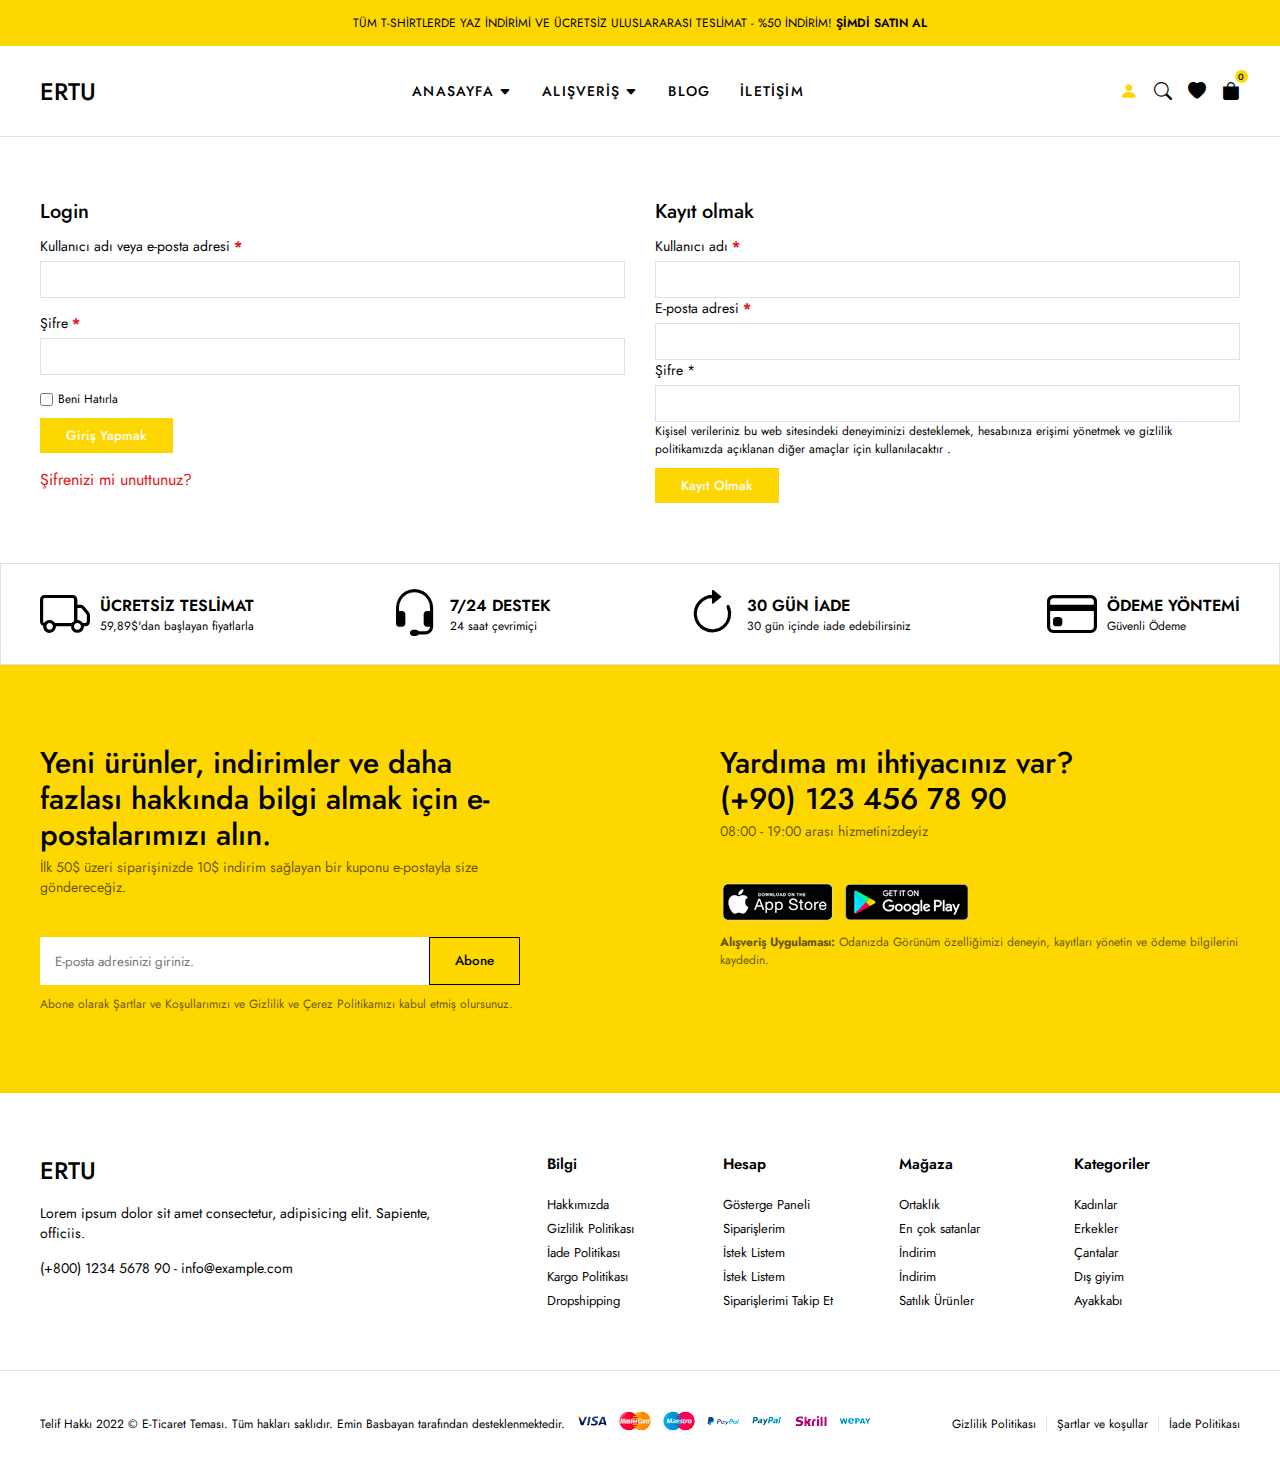
<file: account.html>
<!DOCTYPE html>
<html lang="UTF-8">
  <head>
    <meta charset="UTF-8" />
    <meta name="viewport" content="width=device-width, initial-scale=1.0" />
    <title>Hesap</title>
    <!-- ! bootstrap icon -->
    <link
      rel="stylesheet"
      href="https://cdn.jsdelivr.net/npm/bootstrap-icons@1.11.3/font/bootstrap-icons.min.css"
    />
    <link rel="stylesheet" href="css/main.css" />
  </head>
  <body>
    <!--! header start -->
    <header>
      <div class="global-notification">
        <div class="container">
          <p>
            TÜM T-SHİRTLERDE YAZ İNDİRİMİ VE ÜCRETSİZ ULUSLARARASI TESLİMAT -
            %50 İNDİRİM! <span></span><a href="#">ŞİMDİ SATIN AL</a>
          </p>
        </div>
      </div>
      <div class="header-row">
        <div class="container">
          <div class="header-wrapper">
            <div class="header-mobile">
              <i class="bi bi-list" id="btn-menu"></i>
            </div>
            <div class="header-left">
              <a href="index.html" class="logo">ERTU</a>
            </div>
            <div class="header-center" id="sidebar">
              <nav class="navigation">
                <ul class="menu-list">
                  <li class="menu-list-item">
                    <a href="index.html" class="menu-link">
                      ANASAYFA
                      <i class="bi bi-caret-down-fill"></i>
                    </a>
                    <div class="menu-dropdown-wrapper">
                      <ul class="menu-dropdown-content">
                        <li>
                          <a href="#">Ev Temizlik Malzemeleri</a>
                        </li>
                        <li>
                          <a href="">Ev Koleksiyon Malzemeleri</a>
                        </li>
                        <li>
                          <a href="">Ev İçin Minimal Malzemeler</a>
                        </li>
                        <li>
                          <a href="">Ev İçin Modern Malzemeler</a>
                        </li>
                        <li>
                          <a href="">Ev Parallax</a>
                        </li>
                        <li>
                          <a href="">Ev Güçlü</a>
                        </li>
                        <li>
                          <a href="">Ev Stili</a>
                        </li>
                        <li>
                          <a href="">Ev Benzersiz</a>
                        </li>
                      </ul>
                    </div>
                  </li>
                  <li class="menu-list-item megamenu-wrapper">
                    <a href="shopdeneme.html" class="menu-link">
                      ALIŞVERİŞ
                      <i class="bi bi-caret-down-fill"></i>
                    </a>
                    <div class="menu-dropdown-wrapper">
                      <div class="menu-dropdown-megamenu-wrapper">
                        <div class="megamenu-links">
                          <div class="megamenu-products">
                            <h3 class="megamenu-products-title">
                              Mağaza Stili
                            </h3>
                            <ul class="megamenu-menu-list">
                              <li><a href="#">Mağaza Standardı</a></li>
                              <li><a href="#">Mağaza Dolu</a></li>
                              <li>
                                <a href="#">Sadece Mağaza Kategorileri</a>
                              </li>
                              <li><a href="#">Mağaza Resim Kategorileri</a></li>
                              <li><a href="#">Mağaza Alt Kategorileri</a></li>
                              <li><a href="#">Mağaza Listesi</a></li>
                              <li><a href="#">Hover Stili 1</a></li>
                              <li><a href="#">Hover Stili 2</a></li>
                              <li><a href="#">Hover Stili 3</a></li>
                            </ul>
                          </div>
                          <div class="megamenu-products">
                            <h3 class="megamenu-products-title">
                              Filtre Düzeni
                            </h3>
                            <ul class="megamenu-menu-list">
                              <li><a href="#">Kenar çubuğu</a></li>
                              <li><a href="#">Filtre Tarafı Dışarıda</a></li>
                              <li><a href="#">Filtre Açılır Menüsü</a></li>
                              <li><a href="#">Filtre Çekmecesi</a></li>
                            </ul>
                          </div>
                          <div class="megamenu-products">
                            <h3 class="megamenu-products-title">
                              Dükkan Yükleyici
                            </h3>
                            <ul class="megamenu-menu-list">
                              <li><a href="#">Mağaza Sayfalandırması</a></li>
                              <li><a href="#">Infinity Mağazası</a></li>
                              <li><a href="#">Mağaza Daha Fazla Yükle</a></li>
                              <li><a href="#">Sepet Modalı</a></li>
                              <li><a href="#">Sepet Çekmecesi</a></li>
                              <li><a href="#">Sepet Sayfası</a></li>
                            </ul>
                          </div>
                        </div>
                        <div class="megamenu-single">
                          <!--tek ürün gösteren kısım-->
                          <a href="#" class="megamenu-single-img">
                            <img src="img/mega-menu.jpg" alt="single" />
                          </a>
                          <h2 class="megamenu-single-title">
                            KATMANLAMA ÇETESİNE KATILIN
                          </h2>
                          <h4 class="megamenu-single-subtitle">
                            Faucibus nunc ve pellentesque'i askıya alın
                          </h4>
                          <a
                            href="#"
                            class="megamenu-single-button btn btn-sm btn-primary"
                            >Şimdi Satın AL</a
                          >
                        </div>
                      </div>
                    </div>
                  </li>
                  <li class="menu-list-item">
                    <a href="blog.html" class="menu-link"> BLOG </a>
                  </li>
                  <li class="menu-list-item">
                    <a href="contact.html" class="menu-link"> İLETİŞİM </a>
                  </li>
                </ul>
              </nav>
              <i class="bi bi-x-circle-fill" id="close-sidebar"></i>
            </div>
            <div class="header-right">
              <div class="header-right-links">
                <a
                  href="account.html"
                  class="header-right-links-account active"
                >
                  <i class="bi bi-person-fill"></i>
                </a>
                <button class="header-right-links-search">
                  <i class="bi bi-search" id="btnSearch"></i>
                </button>
                <a href="#" class="header-right-links-heart">
                  <i class="bi bi-heart-fill"></i>
                </a>
                <div class="header-bag-cart">
                  <a href="cart.html" class="header-right-links-bag">
                    <i class="bi bi-bag-fill"></i>
                    <span class="header-right-links-bag-count">0</span>
                  </a>
                </div>
              </div>
            </div>
          </div>
        </div>
      </div>
    </header>
    <!--! header end -->
    <!--! modal search start -->
    <div class="modal-search">
      <div class="modal-wrapper">
        <h3 class="modal-title">Ürün arayın</h3>
        <p class="modal-text">
          Aradığınız ürünleri görmek için yazmaya başlayın.
        </p>
        <form class="modal-search-form">
          <input type="text" placeholder="Search a product" />
          <button>
            <i class="bi bi-search"></i>
          </button>
        </form>
        <div class="search-result">
          <div class="search-heading">
            <h3>ÜRÜN SONUÇLARI</h3>
          </div>
          <div class="results">
            <a href="#" class="result-item">
              <img
                src="img/products/product1/1.png"
                alt=""
                class="search-result-item-img"
              />
              <div class="search-result-item-info">
                <h4>Analog Reçine Kayış</h4>
                <div class="sku-span-div">
                  <span class="search-result-item-sku">
                    Stok Kodu: PD0016
                  </span>
                </div>
                <span class="search-result-item-price">$108.00</span>
              </div>
            </a>
            <a href="#" class="result-item">
              <img
                src="img/products/product2/1.png"
                alt=""
                class="search-result-item-img"
              />
              <div class="search-result-item-info">
                <h4>Analog Reçine Kayış</h4>
                <div class="sku-span-div">
                  <span class="search-result-item-sku">
                    Stok Kodu: PD0016
                  </span>
                </div>
                <span class="search-result-item-price">$108.00</span>
              </div>
            </a>
          </div>
          <i class="bi bi-x-circle-fill" id="btnModalSearch"></i>
        </div>
      </div>
    </div>
    <!--! modal search end -->

    <!--! account start -->
    <section class="account-page">
      <div class="container">
        <div class="account-wrapper">
          <div class="account-column">
            <h2>Login</h2>
            <form>
              <div>
                <label>
                  <span
                    >Kullanıcı adı veya e-posta adresi
                    <span class="requried">*</span></span
                  >
                  <input type="text" />
                </label>
              </div>
              <div>
                <label>
                  <span>Şifre <span class="requried">*</span></span>
                  <input type="password" />
                </label>
              </div>
              <p class="remember">
                <label>
                  <input type="checkbox" />
                  <span>Beni Hatırla</span>
                </label>
                <button class="btn btn-sm btn-primary">Giriş Yapmak</button>
              </p>
              <a href="#" class="form-link">Şifrenizi mi unuttunuz?</a>
            </form>
          </div>
          <div class="account-column">
            <h2>Kayıt olmak</h2>
            <form>
              <div>
                <label>
                  <span>Kullanıcı adı <span class="requried">*</span></span>
                  <input type="text" />
                </label>
                <div>
                  <label>
                    <span>E-posta adresi <span class="requried">*</span></span>
                    <input type="email" />
                  </label>
                </div>
                <div>
                  <label>
                    <span>Şifre *</span>
                    <input type="password" />
                  </label>
                </div>

                <div class="privacy-policy-text remember">
                  <p>
                    Kişisel verileriniz bu web sitesindeki deneyiminizi
                    desteklemek, hesabınıza erişimi yönetmek ve
                    <a href="#">gizlilik politikamızda</a> açıklanan diğer
                    amaçlar için kullanılacaktır .
                  </p>
                  <button class="btn btn-sm btn-primary">Kayıt Olmak</button>
                </div>
              </div>
            </form>
          </div>
        </div>
      </div>
    </section>
    <!--! account end -->

    <!--! policy start -->
    <section class="policy">
      <div class="container">
        <ul class="policy-list">
          <li class="policy-item">
            <i class="bi bi-truck"></i>
            <div class="policy-texts">
              <strong>ÜCRETSİZ TESLİMAT</strong>
              <span>59,89$'dan başlayan fiyatlarla</span>
            </div>
          </li>
          <li class="policy-item">
            <i class="bi bi-headset"></i>
            <div class="policy-texts">
              <strong>7/24 DESTEK</strong>
              <span>24 saat çevrimiçi</span>
            </div>
          </li>
          <li class="policy-item">
            <i class="bi bi-arrow-clockwise"></i>
            <div class="policy-texts">
              <strong> 30 GÜN İADE</strong>
              <span>30 gün içinde iade edebilirsiniz</span>
            </div>
          </li>
          <li class="policy-item">
            <i class="bi bi-credit-card"></i>
            <div class="policy-texts">
              <strong> ÖDEME YÖNTEMİ</strong>
              <span>Güvenli Ödeme</span>
            </div>
          </li>
        </ul>
      </div>
    </section>
    <!--! policy end -->

    <!--! footer start -->
    <footer class="footer">
      <div class="subscribe-row">
        <div class="container">
          <div class="footer-row-wrapper">
            <div class="footer-subscribe-wrapper">
              <div class="footer-subscribe">
                <div class="footer-subscribe-top">
                  <h3 class="subscribe-title">
                    Yeni ürünler, indirimler ve daha fazlası hakkında bilgi
                    almak için e-postalarımızı alın.
                  </h3>
                  <p class="subscribe-descreptions">
                    İlk 50$ üzeri siparişinizde 10$ indirim sağlayan bir kuponu
                    e-postayla size göndereceğiz.
                  </p>
                </div>
                <div class="footer-subscribe-bottom">
                  <form action="">
                    <input
                      type="text"
                      placeholder="E-posta adresinizi giriniz."
                    />
                    <button class="btn btn-primary">Abone</button>
                  </form>
                  <p class="privacy-text">
                    Abone olarak <a href="#">Şartlar ve Koşullarımızı</a> ve
                    <a href="#">Gizlilik ve Çerez Politikamızı</a> kabul etmiş
                    olursunuz.
                  </p>
                </div>
              </div>
            </div>
            <div class="footer-contact-wrapper">
              <div class="footer-contact-top">
                <h3 class="contact-title">
                  Yardıma mı ihtiyacınız var? <br />
                  (+90) 123 456 78 90
                </h3>
                <p class="contact-descreptions">
                  08:00 - 19:00 arası hizmetinizdeyiz
                </p>
              </div>
              <div class="footer-contact-bottom">
                <div class="dowloadapp">
                  <a href="#">
                    <img src="img/footer/app-store.png" alt="apple" />
                  </a>
                  <a href="#">
                    <img src="img/footer/google-play.png" alt="android" />
                  </a>
                </div>

                <p class="privacy-text">
                  <strong>Alışveriş Uygulaması:</strong> Odanızda Görünüm
                  özelliğimizi deneyin, kayıtları yönetin ve ödeme bilgilerini
                  kaydedin.
                </p>
              </div>
            </div>
          </div>
        </div>
      </div>
      <div class="widgets-row">
        <div class="container">
          <div class="footer-widgets">
            <div class="brand-info">
              <div class="footer-logo">
                <a href="index.html" class="logo">ERTU</a>
                <div class="footer-descreptions">
                  <p>
                    Lorem ipsum dolor sit amet consectetur, adipisicing elit.
                    Sapiente, officiis.
                  </p>
                </div>
                <div class="footer-contact">
                  <p>
                    <a href="tel:555 555 55 55">(+800) 1234 5678 90</a>
                    -
                    <a href="mailto:info@example.com">info@example.com</a>
                  </p>
                </div>
              </div>
            </div>
            <div class="widget-nav-menu">
              <h4>Bilgi</h4>
              <ul class="menu-list">
                <li>
                  <a href="#">Hakkımızda</a>
                </li>
                <li>
                  <a href="#">Gizlilik Politikası</a>
                </li>
                <li>
                  <a href="#">İade Politikası</a>
                </li>
                <li>
                  <a href="#">Kargo Politikası</a>
                </li>
                <li>
                  <a href="#">Dropshipping</a>
                </li>
              </ul>
            </div>
            <div class="widget-nav-menu">
              <h4>Hesap</h4>
              <ul class="menu-list">
                <li>
                  <a href="#">Gösterge Paneli</a>
                </li>
                <li>
                  <a href="#">Siparişlerim</a>
                </li>
                <li>
                  <a href="#">İstek Listem</a>
                </li>
                <li>
                  <a href="#">İstek Listem</a>
                </li>
                <li>
                  <a href="#">Siparişlerimi Takip Et</a>
                </li>
              </ul>
            </div>
            <div class="widget-nav-menu">
              <h4>Mağaza</h4>
              <ul class="menu-list">
                <li>
                  <a href="#">Ortaklık</a>
                </li>
                <li>
                  <a href="#">En çok satanlar</a>
                </li>
                <li>
                  <a href="#">İndirim</a>
                </li>
                <li>
                  <a href="#">İndirim</a>
                </li>
                <li>
                  <a href="#">Satılık Ürünler</a>
                </li>
              </ul>
            </div>
            <div class="widget-nav-menu">
              <h4>Kategoriler</h4>
              <ul class="menu-list">
                <li>
                  <a href="#">Kadınlar</a>
                </li>
                <li>
                  <a href="#">Erkekler</a>
                </li>
                <li>
                  <a href="#">Çantalar</a>
                </li>
                <li>
                  <a href="#">Dış giyim</a>
                </li>
                <li>
                  <a href="#">Ayakkabı</a>
                </li>
              </ul>
            </div>
          </div>
        </div>
      </div>
      <div class="copyright-row">
        <div class="container">
          <div class="footer-copyright">
            <div class="site-copyright">
              <p>
                Telif Hakkı 2022 © E-Ticaret Teması. Tüm hakları saklıdır. Emin
                Basbayan tarafından desteklenmektedir.
              </p>
            </div>
            <a href="#">
              <img src="img/footer/cards.png" alt="" />
            </a>
            <div class="footer-menu">
              <ul class="footer-menu-list">
                <li class="footer-list-item">Gizlilik Politikası</li>
                <li class="footer-list-item">Şartlar ve koşullar</li>
                <li class="footer-list-item">İade Politikası</li>
              </ul>
            </div>
          </div>
        </div>
      </div>
    </footer>
    <!--! footer end -->
    <script src="js/main.js" type="module"></script>
  </body>
</html>
</file>
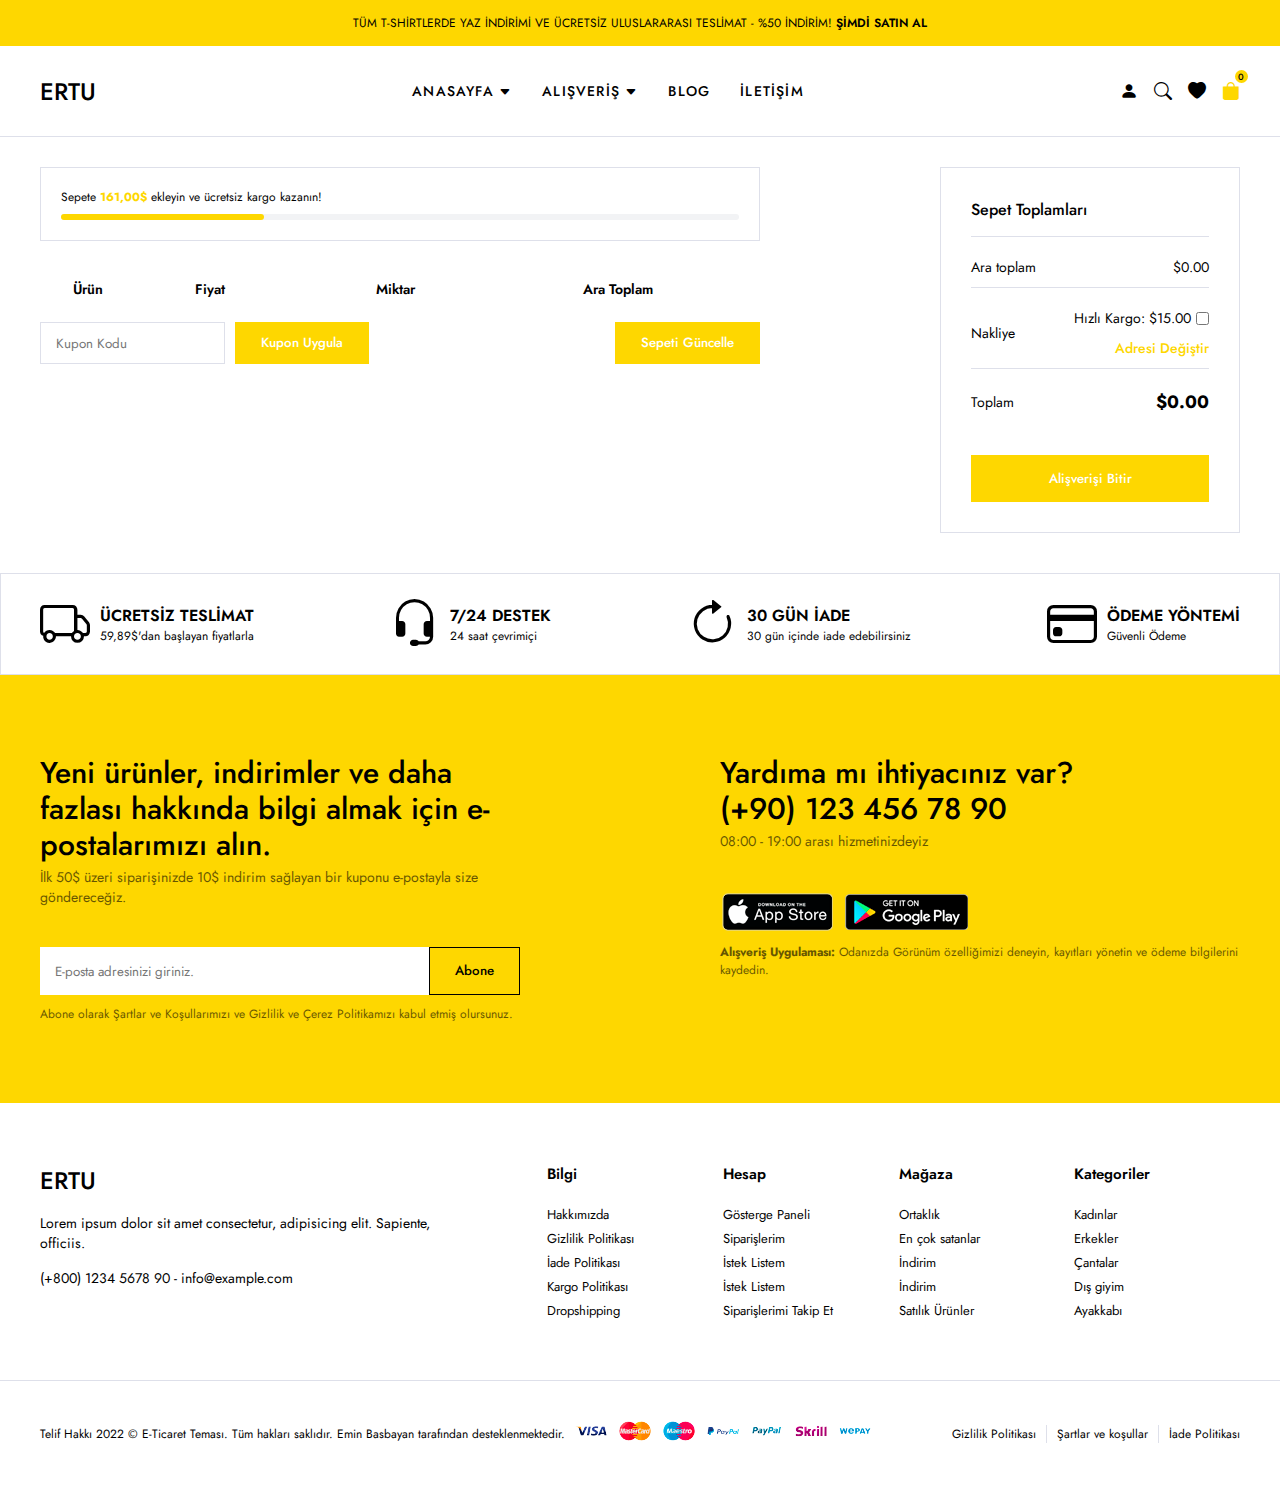
<file: cart.html>
<!DOCTYPE html>
<html lang="UTF-8">
  <head>
    <meta charset="UTF-8" />
    <meta name="viewport" content="width=device-width, initial-scale=1.0" />
    <title>Kart</title>
    <!-- ! bootstrap icon -->
    <link
      rel="stylesheet"
      href="https://cdn.jsdelivr.net/npm/bootstrap-icons@1.11.3/font/bootstrap-icons.min.css"
    />
    <link rel="stylesheet" href="css/main.css" />
  </head>
  <body>
    <!--! header start -->
    <header>
      <div class="global-notification">
        <div class="container">
          <p>
            TÜM T-SHİRTLERDE YAZ İNDİRİMİ VE ÜCRETSİZ ULUSLARARASI TESLİMAT -
            %50 İNDİRİM! <span></span><a href="#">ŞİMDİ SATIN AL</a>
          </p>
        </div>
      </div>
      <div class="header-row">
        <div class="container">
          <div class="header-wrapper">
            <div class="header-mobile">
              <i class="bi bi-list" id="btn-menu"></i>
            </div>
            <div class="header-left">
              <a href="index.html" class="logo">ERTU</a>
            </div>
            <div class="header-center" id="sidebar">
              <nav class="navigation">
                <ul class="menu-list">
                  <li class="menu-list-item">
                    <a href="index.html" class="menu-link">
                      ANASAYFA
                      <i class="bi bi-caret-down-fill"></i>
                    </a>
                    <div class="menu-dropdown-wrapper">
                      <ul class="menu-dropdown-content">
                        <li>
                          <a href="#">Ev Temizlik Malzemeleri</a>
                        </li>
                        <li>
                          <a href="">Ev Koleksiyon Malzemeleri</a>
                        </li>
                        <li>
                          <a href="">Ev İçin Minimal Malzemeler</a>
                        </li>
                        <li>
                          <a href="">Ev İçin Modern Malzemeler</a>
                        </li>
                        <li>
                          <a href="">Ev Parallax</a>
                        </li>
                        <li>
                          <a href="">Ev Güçlü</a>
                        </li>
                        <li>
                          <a href="">Ev Stili</a>
                        </li>
                        <li>
                          <a href="">Ev Benzersiz</a>
                        </li>
                      </ul>
                    </div>
                  </li>
                  <li class="menu-list-item megamenu-wrapper">
                    <a href="shopdeneme.html" class="menu-link">
                      ALIŞVERİŞ
                      <i class="bi bi-caret-down-fill"></i>
                    </a>
                    <div class="menu-dropdown-wrapper">
                      <div class="menu-dropdown-megamenu-wrapper">
                        <div class="megamenu-links">
                          <div class="megamenu-products">
                            <h3 class="megamenu-products-title">
                              Mağaza Stili
                            </h3>
                            <ul class="megamenu-menu-list">
                              <li><a href="#">Mağaza Standardı</a></li>
                              <li><a href="#">Mağaza Dolu</a></li>
                              <li>
                                <a href="#">Sadece Mağaza Kategorileri</a>
                              </li>
                              <li><a href="#">Mağaza Resim Kategorileri</a></li>
                              <li><a href="#">Mağaza Alt Kategorileri</a></li>
                              <li><a href="#">Mağaza Listesi</a></li>
                              <li><a href="#">Hover Stili 1</a></li>
                              <li><a href="#">Hover Stili 2</a></li>
                              <li><a href="#">Hover Stili 3</a></li>
                            </ul>
                          </div>
                          <div class="megamenu-products">
                            <h3 class="megamenu-products-title">
                              Filtre Düzeni
                            </h3>
                            <ul class="megamenu-menu-list">
                              <li><a href="#">Kenar çubuğu</a></li>
                              <li><a href="#">Filtre Tarafı Dışarıda</a></li>
                              <li><a href="#">Filtre Açılır Menüsü</a></li>
                              <li><a href="#">Filtre Çekmecesi</a></li>
                            </ul>
                          </div>
                          <div class="megamenu-products">
                            <h3 class="megamenu-products-title">
                              Dükkan Yükleyici
                            </h3>
                            <ul class="megamenu-menu-list">
                              <li><a href="#">Mağaza Sayfalandırması</a></li>
                              <li><a href="#">Infinity Mağazası</a></li>
                              <li><a href="#">Mağaza Daha Fazla Yükle</a></li>
                              <li><a href="#">Sepet Modalı</a></li>
                              <li><a href="#">Sepet Çekmecesi</a></li>
                              <li><a href="#">Sepet Sayfası</a></li>
                            </ul>
                          </div>
                        </div>
                        <div class="megamenu-single">
                          <!--tek ürün gösteren kısım-->
                          <a href="#" class="megamenu-single-img">
                            <img src="img/mega-menu.jpg" alt="single" />
                          </a>
                          <h2 class="megamenu-single-title">
                            KATMANLAMA ÇETESİNE KATILIN
                          </h2>
                          <h4 class="megamenu-single-subtitle">
                            Faucibus nunc ve pellentesque'i askıya alın
                          </h4>
                          <a
                            href="#"
                            class="megamenu-single-button btn btn-sm btn-primary"
                            >Şimdi Satın AL</a
                          >
                        </div>
                      </div>
                    </div>
                  </li>
                  <li class="menu-list-item">
                    <a href="blog.html" class="menu-link"> BLOG </a>
                  </li>
                  <li class="menu-list-item">
                    <a href="contact.html" class="menu-link"> İLETİŞİM </a>
                  </li>
                </ul>
              </nav>
              <i class="bi bi-x-circle-fill" id="close-sidebar"></i>
            </div>
            <div class="header-right">
              <div class="header-right-links">
                <a href="account.html" class="header-right-links-account">
                  <i class="bi bi-person-fill"></i>
                </a>
                <button class="header-right-links-search">
                  <i class="bi bi-search" id="btnSearch"></i>
                </button>
                <a href="#" class="header-right-links-heart">
                  <i class="bi bi-heart-fill"></i>
                </a>
                <div class="header-bag-cart">
                  <a href="cart.html" class="header-right-links-bag active">
                    <i class="bi bi-bag-fill"></i>
                    <span class="header-right-links-bag-count">0</span>
                  </a>
                </div>
              </div>
            </div>
          </div>
        </div>
      </div>
    </header>
    <!--! header end -->
    <!--! modal search start -->
    <div class="modal-search">
      <div class="modal-wrapper">
        <h3 class="modal-title">Ürün arayın</h3>
        <p class="modal-text">
          Aradığınız ürünleri görmek için yazmaya başlayın.
        </p>
        <form class="modal-search-form">
          <input type="text" placeholder="Search a product" />
          <button>
            <i class="bi bi-search"></i>
          </button>
        </form>
        <div class="search-result">
          <div class="search-heading">
            <h3>ÜRÜN SONUÇLARI</h3>
          </div>
          <div class="results">
            <a href="#" class="result-item">
              <img
                src="img/products/product1/1.png"
                alt=""
                class="search-result-item-img"
              />
              <div class="search-result-item-info">
                <h4>Analog Reçine Kayış</h4>
                <div class="sku-span-div">
                  <span class="search-result-item-sku">
                    Stok Kodu: PD0016
                  </span>
                </div>
                <span class="search-result-item-price">$108.00</span>
              </div>
            </a>
            <a href="#" class="result-item">
              <img
                src="img/products/product2/1.png"
                alt=""
                class="search-result-item-img"
              />
              <div class="search-result-item-info">
                <h4>Analog Reçine Kayış</h4>
                <div class="sku-span-div">
                  <span class="search-result-item-sku">
                    Stok Kodu: PD0016
                  </span>
                </div>
                <span class="search-result-item-price">$108.00</span>
              </div>
            </a>
          </div>
          <i class="bi bi-x-circle-fill" id="btnModalSearch"></i>
        </div>
      </div>
    </div>
    <!--! modal search end -->

    <!--! cart start -->
    <section class="cart-page">
      <div class="container">
        <div class="cart-page-wrapper">
          <form class="cart-form">
            <div class="free-progress-bar">
              <p class="progress-bar-title">
                Sepete <strong>161,00$</strong> ekleyin ve ücretsiz kargo
                kazanın!
              </p>
              <div class="progress-bar">
                <span class="progress"></span>
              </div>
            </div>
            <div class="shop-table-wrapper">
              <table class="shop-table">
                <thead>
                  <th class="product-thumbnail">&nbsp;</th>
                  <th class="product-thumbnail">&nbsp;</th>
                  <th class="product-name">Ürün</th>
                  <th class="product-price">Fiyat</th>
                  <th class="product-quantity">Miktar</th>
                  <th class="product-subtotal">Ara Toplam</th>
                </thead>
                <tbody class="cart-wrapper"></tbody>
              </table>
              <div class="actions-wrapper">
                <div class="coupon">
                  <input
                    type="text"
                    class="input-text"
                    placeholder="Kupon Kodu"
                  />
                  <button class="btn btn-primary">Kupon Uygula</button>
                </div>
                <div class="update-cart">
                  <button class="btn btn-primary">Sepeti Güncelle</button>
                </div>
              </div>
            </div>
          </form>
          <div class="cart-collaterals">
            <div class="cart-totals">
              <h2>Sepet Toplamları</h2>
              <table>
                <tbody>
                  <tr class="cart-subtotal">
                    <th>Ara toplam</th>
                    <td>
                      <span id="subtotal">$316.00</span>
                    </td>
                  </tr>
                  <tr>
                    <th>Nakliye</th>
                    <td>
                      <ul>
                        <li>
                          <label>
                            Hızlı Kargo: $15.00
                            <input type="checkbox" id="fast-cargo" />
                          </label>
                        </li>
                        <li>
                          <a href="#">Adresi Değiştir</a>
                        </li>
                      </ul>
                    </td>
                  </tr>
                  <tr>
                    <th>Toplam</th>
                    <td>
                      <strong id="cart-total">$316.00</strong>
                    </td>
                  </tr>
                </tbody>
              </table>
              <div class="checkout">
                <button class="btn btn-lg btn-primary">Alişverişi Bitir</button>
              </div>
            </div>
          </div>
        </div>
      </div>
    </section>
    <!--! cart end -->
    <!--! policy start -->
    <section class="policy">
      <div class="container">
        <ul class="policy-list">
          <li class="policy-item">
            <i class="bi bi-truck"></i>
            <div class="policy-texts">
              <strong>ÜCRETSİZ TESLİMAT</strong>
              <span>59,89$'dan başlayan fiyatlarla</span>
            </div>
          </li>
          <li class="policy-item">
            <i class="bi bi-headset"></i>
            <div class="policy-texts">
              <strong>7/24 DESTEK</strong>
              <span>24 saat çevrimiçi</span>
            </div>
          </li>
          <li class="policy-item">
            <i class="bi bi-arrow-clockwise"></i>
            <div class="policy-texts">
              <strong> 30 GÜN İADE</strong>
              <span>30 gün içinde iade edebilirsiniz</span>
            </div>
          </li>
          <li class="policy-item">
            <i class="bi bi-credit-card"></i>
            <div class="policy-texts">
              <strong> ÖDEME YÖNTEMİ</strong>
              <span>Güvenli Ödeme</span>
            </div>
          </li>
        </ul>
      </div>
    </section>
    <!--! policy end -->

    <!--! footer start -->
    <footer class="footer">
      <div class="subscribe-row">
        <div class="container">
          <div class="footer-row-wrapper">
            <div class="footer-subscribe-wrapper">
              <div class="footer-subscribe">
                <div class="footer-subscribe-top">
                  <h3 class="subscribe-title">
                    Yeni ürünler, indirimler ve daha fazlası hakkında bilgi
                    almak için e-postalarımızı alın.
                  </h3>
                  <p class="subscribe-descreptions">
                    İlk 50$ üzeri siparişinizde 10$ indirim sağlayan bir kuponu
                    e-postayla size göndereceğiz.
                  </p>
                </div>
                <div class="footer-subscribe-bottom">
                  <form action="">
                    <input
                      type="text"
                      placeholder="E-posta adresinizi giriniz."
                    />
                    <button class="btn btn-primary">Abone</button>
                  </form>
                  <p class="privacy-text">
                    Abone olarak <a href="#">Şartlar ve Koşullarımızı</a> ve
                    <a href="#">Gizlilik ve Çerez Politikamızı</a> kabul etmiş
                    olursunuz.
                  </p>
                </div>
              </div>
            </div>
            <div class="footer-contact-wrapper">
              <div class="footer-contact-top">
                <h3 class="contact-title">
                  Yardıma mı ihtiyacınız var? <br />
                  (+90) 123 456 78 90
                </h3>
                <p class="contact-descreptions">
                  08:00 - 19:00 arası hizmetinizdeyiz
                </p>
              </div>
              <div class="footer-contact-bottom">
                <div class="dowloadapp">
                  <a href="#">
                    <img src="img/footer/app-store.png" alt="apple" />
                  </a>
                  <a href="#">
                    <img src="img/footer/google-play.png" alt="android" />
                  </a>
                </div>

                <p class="privacy-text">
                  <strong>Alışveriş Uygulaması:</strong> Odanızda Görünüm
                  özelliğimizi deneyin, kayıtları yönetin ve ödeme bilgilerini
                  kaydedin.
                </p>
              </div>
            </div>
          </div>
        </div>
      </div>
      <div class="widgets-row">
        <div class="container">
          <div class="footer-widgets">
            <div class="brand-info">
              <div class="footer-logo">
                <a href="index.html" class="logo">ERTU</a>
                <div class="footer-descreptions">
                  <p>
                    Lorem ipsum dolor sit amet consectetur, adipisicing elit.
                    Sapiente, officiis.
                  </p>
                </div>
                <div class="footer-contact">
                  <p>
                    <a href="tel:555 555 55 55">(+800) 1234 5678 90</a>
                    -
                    <a href="mailto:info@example.com">info@example.com</a>
                  </p>
                </div>
              </div>
            </div>
            <div class="widget-nav-menu">
              <h4>Bilgi</h4>
              <ul class="menu-list">
                <li>
                  <a href="#">Hakkımızda</a>
                </li>
                <li>
                  <a href="#">Gizlilik Politikası</a>
                </li>
                <li>
                  <a href="#">İade Politikası</a>
                </li>
                <li>
                  <a href="#">Kargo Politikası</a>
                </li>
                <li>
                  <a href="#">Dropshipping</a>
                </li>
              </ul>
            </div>
            <div class="widget-nav-menu">
              <h4>Hesap</h4>
              <ul class="menu-list">
                <li>
                  <a href="#">Gösterge Paneli</a>
                </li>
                <li>
                  <a href="#">Siparişlerim</a>
                </li>
                <li>
                  <a href="#">İstek Listem</a>
                </li>
                <li>
                  <a href="#">İstek Listem</a>
                </li>
                <li>
                  <a href="#">Siparişlerimi Takip Et</a>
                </li>
              </ul>
            </div>
            <div class="widget-nav-menu">
              <h4>Mağaza</h4>
              <ul class="menu-list">
                <li>
                  <a href="#">Ortaklık</a>
                </li>
                <li>
                  <a href="#">En çok satanlar</a>
                </li>
                <li>
                  <a href="#">İndirim</a>
                </li>
                <li>
                  <a href="#">İndirim</a>
                </li>
                <li>
                  <a href="#">Satılık Ürünler</a>
                </li>
              </ul>
            </div>
            <div class="widget-nav-menu">
              <h4>Kategoriler</h4>
              <ul class="menu-list">
                <li>
                  <a href="#">Kadınlar</a>
                </li>
                <li>
                  <a href="#">Erkekler</a>
                </li>
                <li>
                  <a href="#">Çantalar</a>
                </li>
                <li>
                  <a href="#">Dış giyim</a>
                </li>
                <li>
                  <a href="#">Ayakkabı</a>
                </li>
              </ul>
            </div>
          </div>
        </div>
      </div>
      <div class="copyright-row">
        <div class="container">
          <div class="footer-copyright">
            <div class="site-copyright">
              <p>
                Telif Hakkı 2022 © E-Ticaret Teması. Tüm hakları saklıdır. Emin
                Basbayan tarafından desteklenmektedir.
              </p>
            </div>
            <a href="#">
              <img src="img/footer/cards.png" alt="" />
            </a>
            <div class="footer-menu">
              <ul class="footer-menu-list">
                <li class="footer-list-item">Gizlilik Politikası</li>
                <li class="footer-list-item">Şartlar ve koşullar</li>
                <li class="footer-list-item">İade Politikası</li>
              </ul>
            </div>
          </div>
        </div>
      </div>
    </footer>
    <!--! footer end -->
    <script src="js/main.js" type="module"></script>
    <script src="js/cart.js" type="module"></script>
  </body>
</html>
</file>
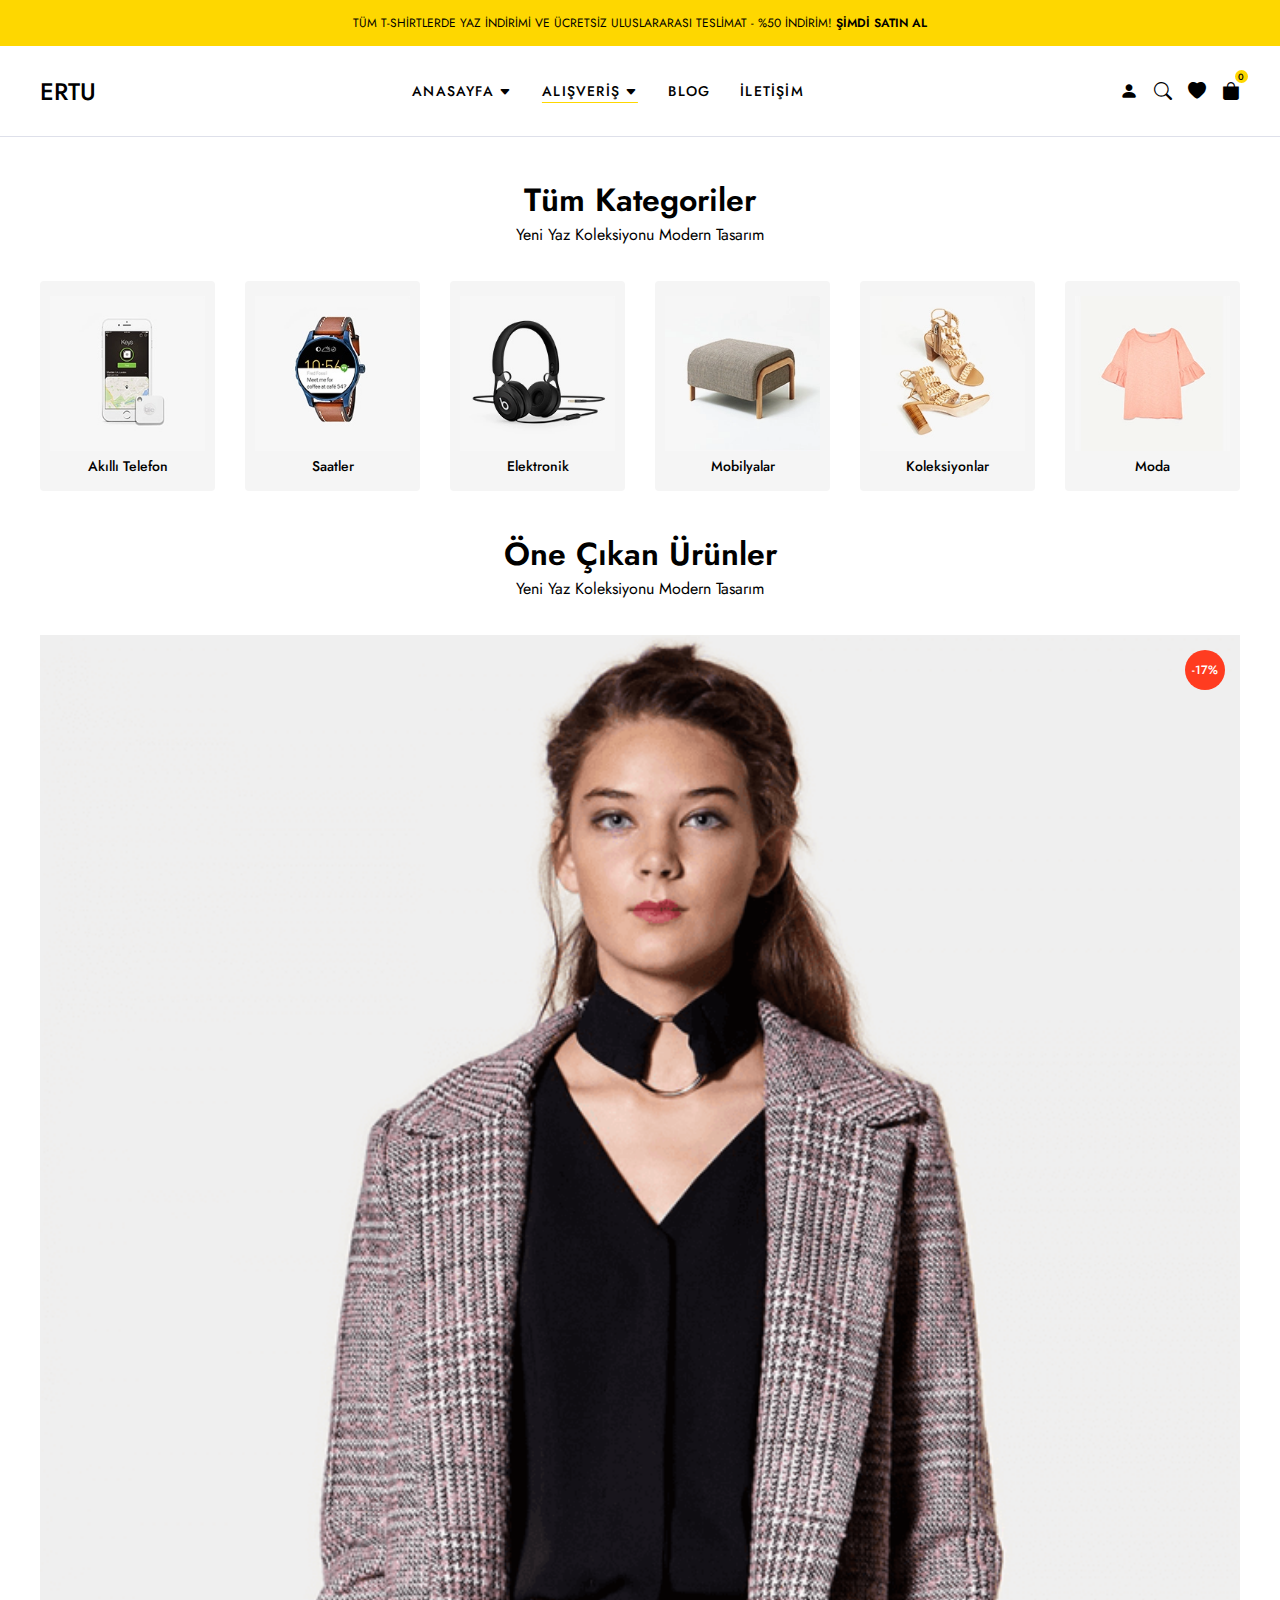
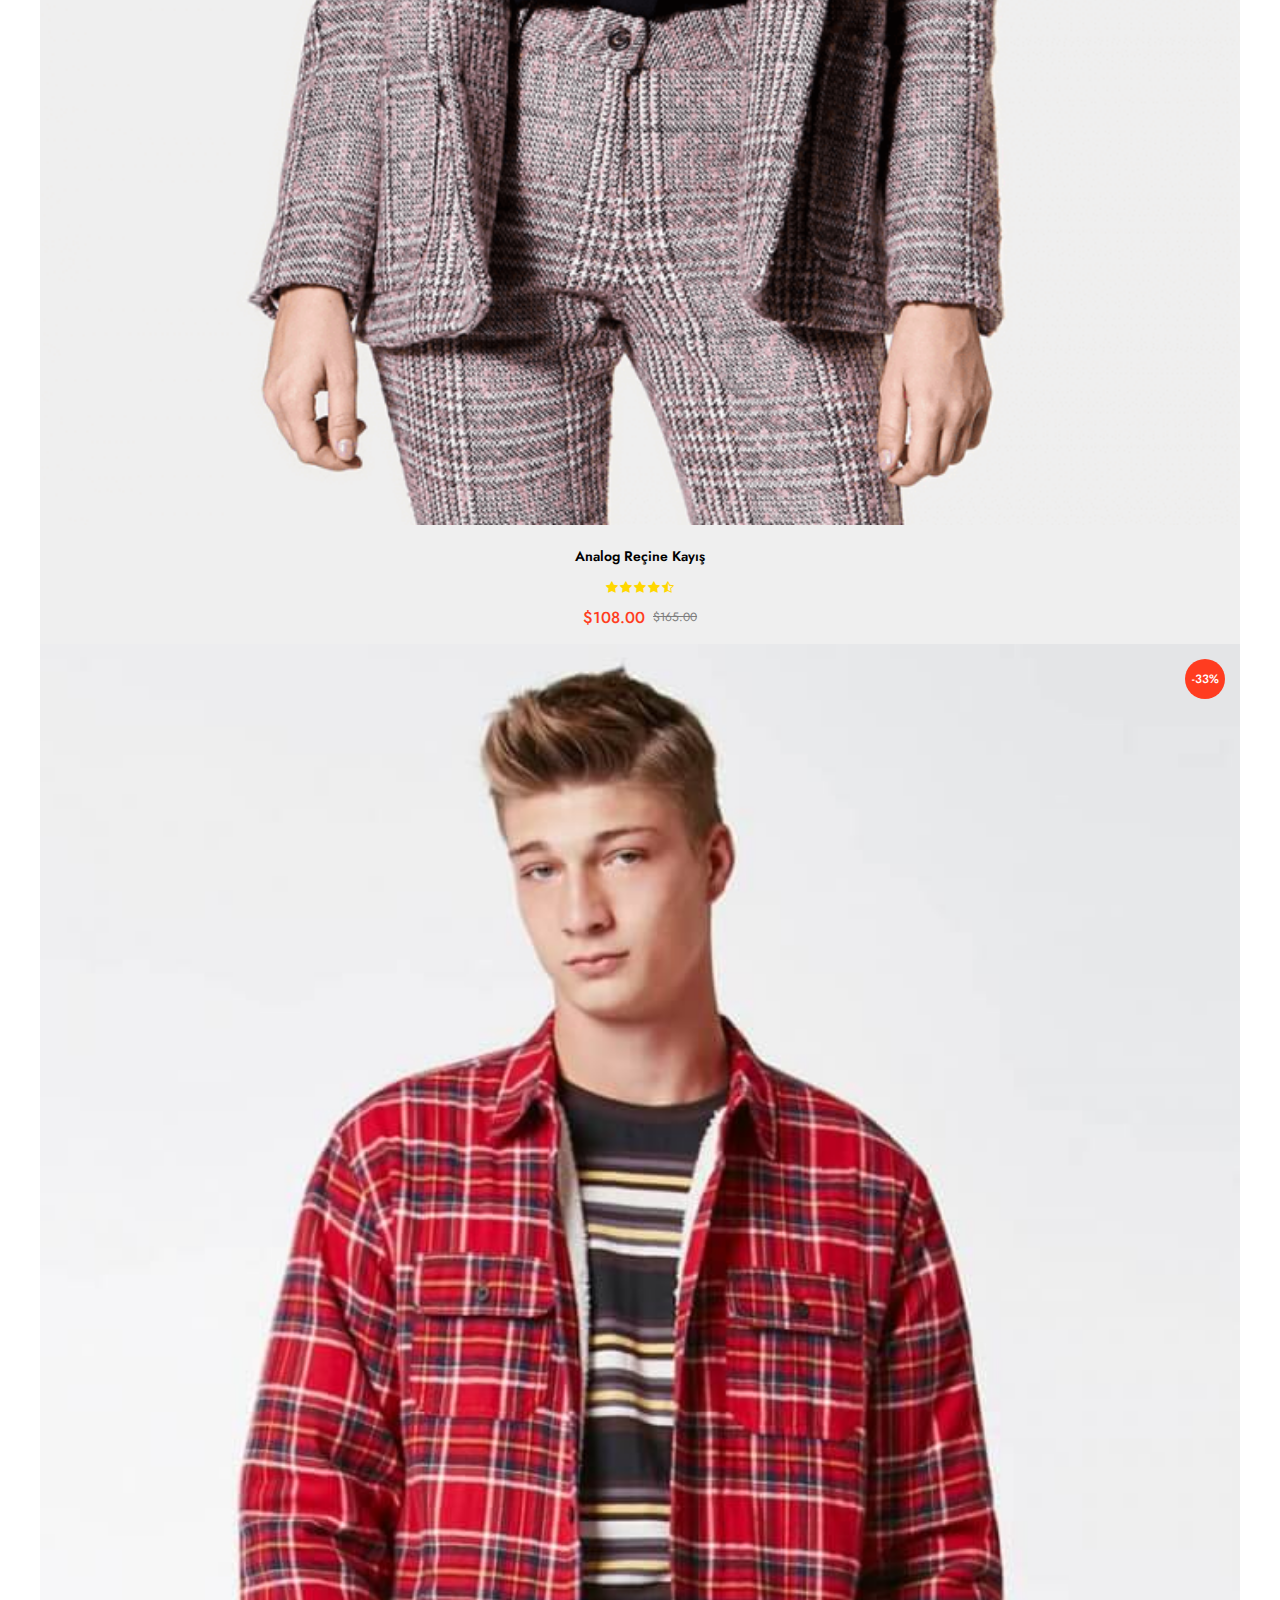
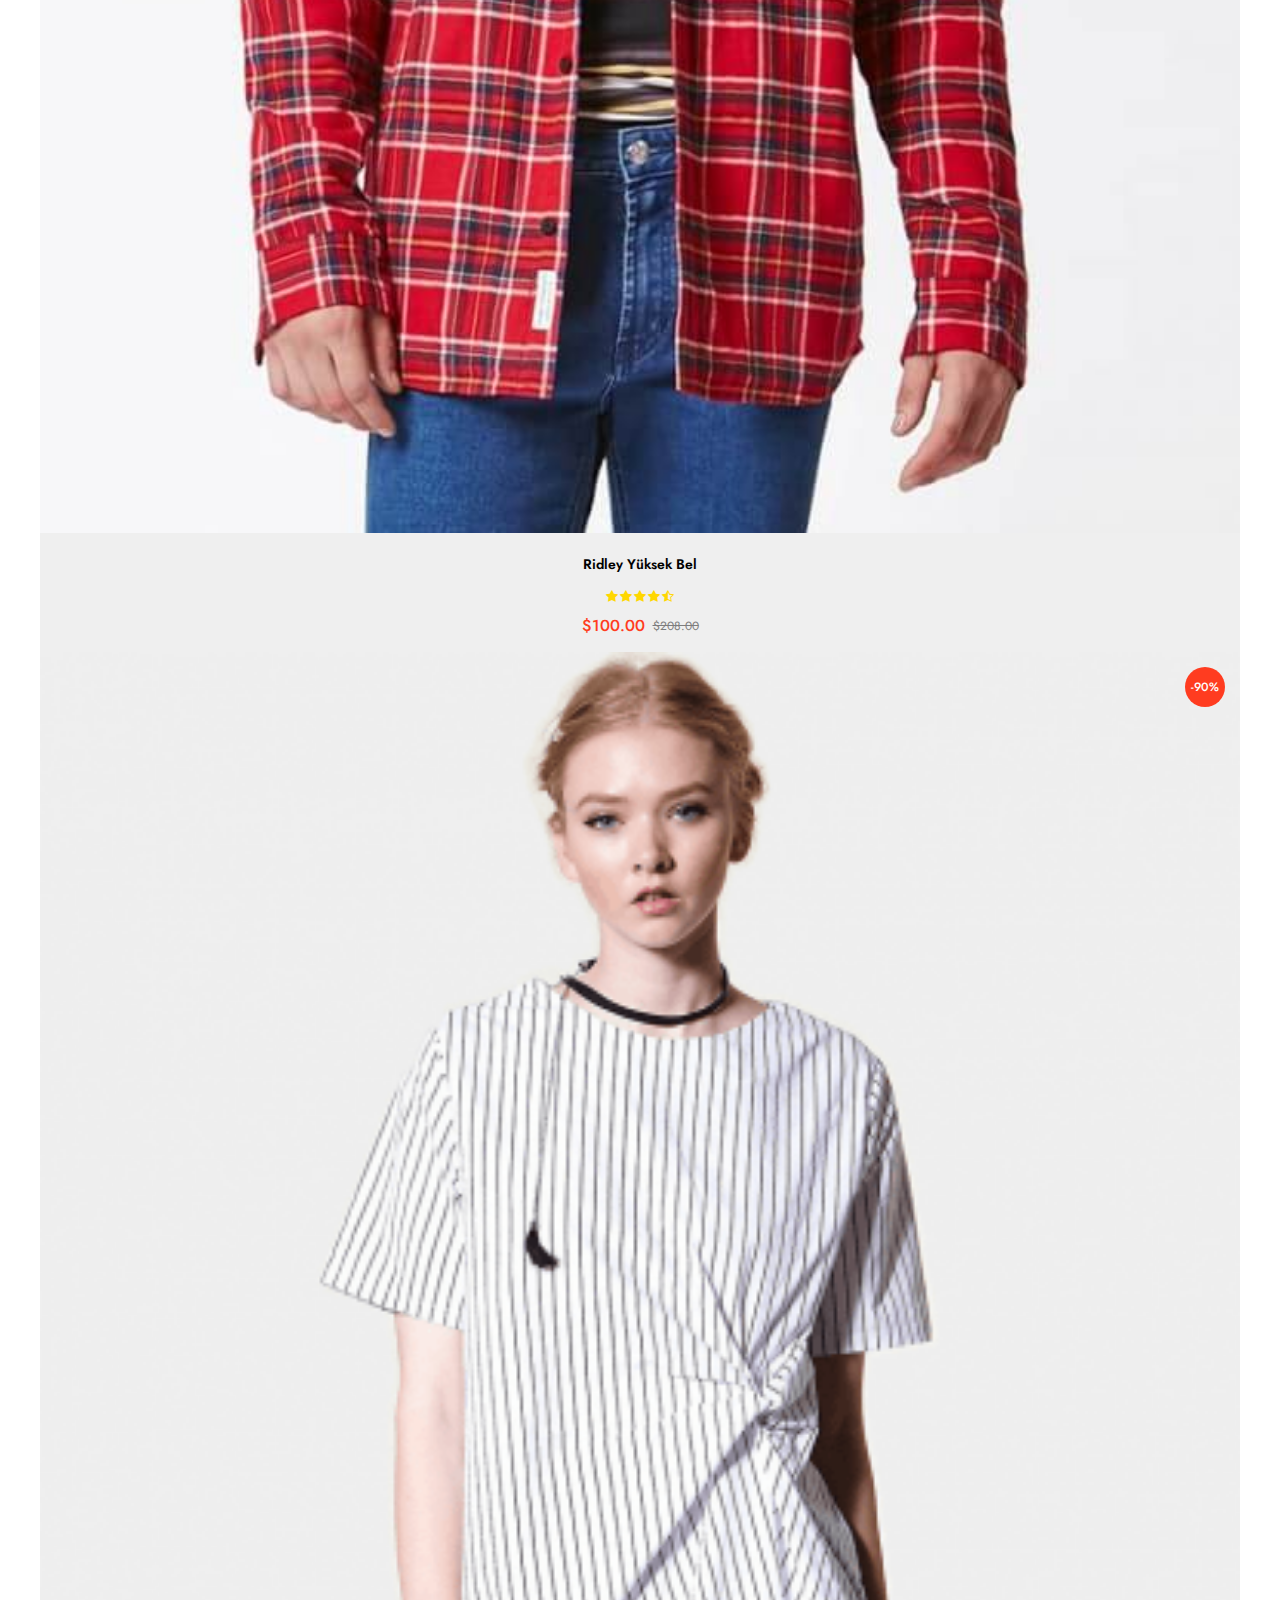
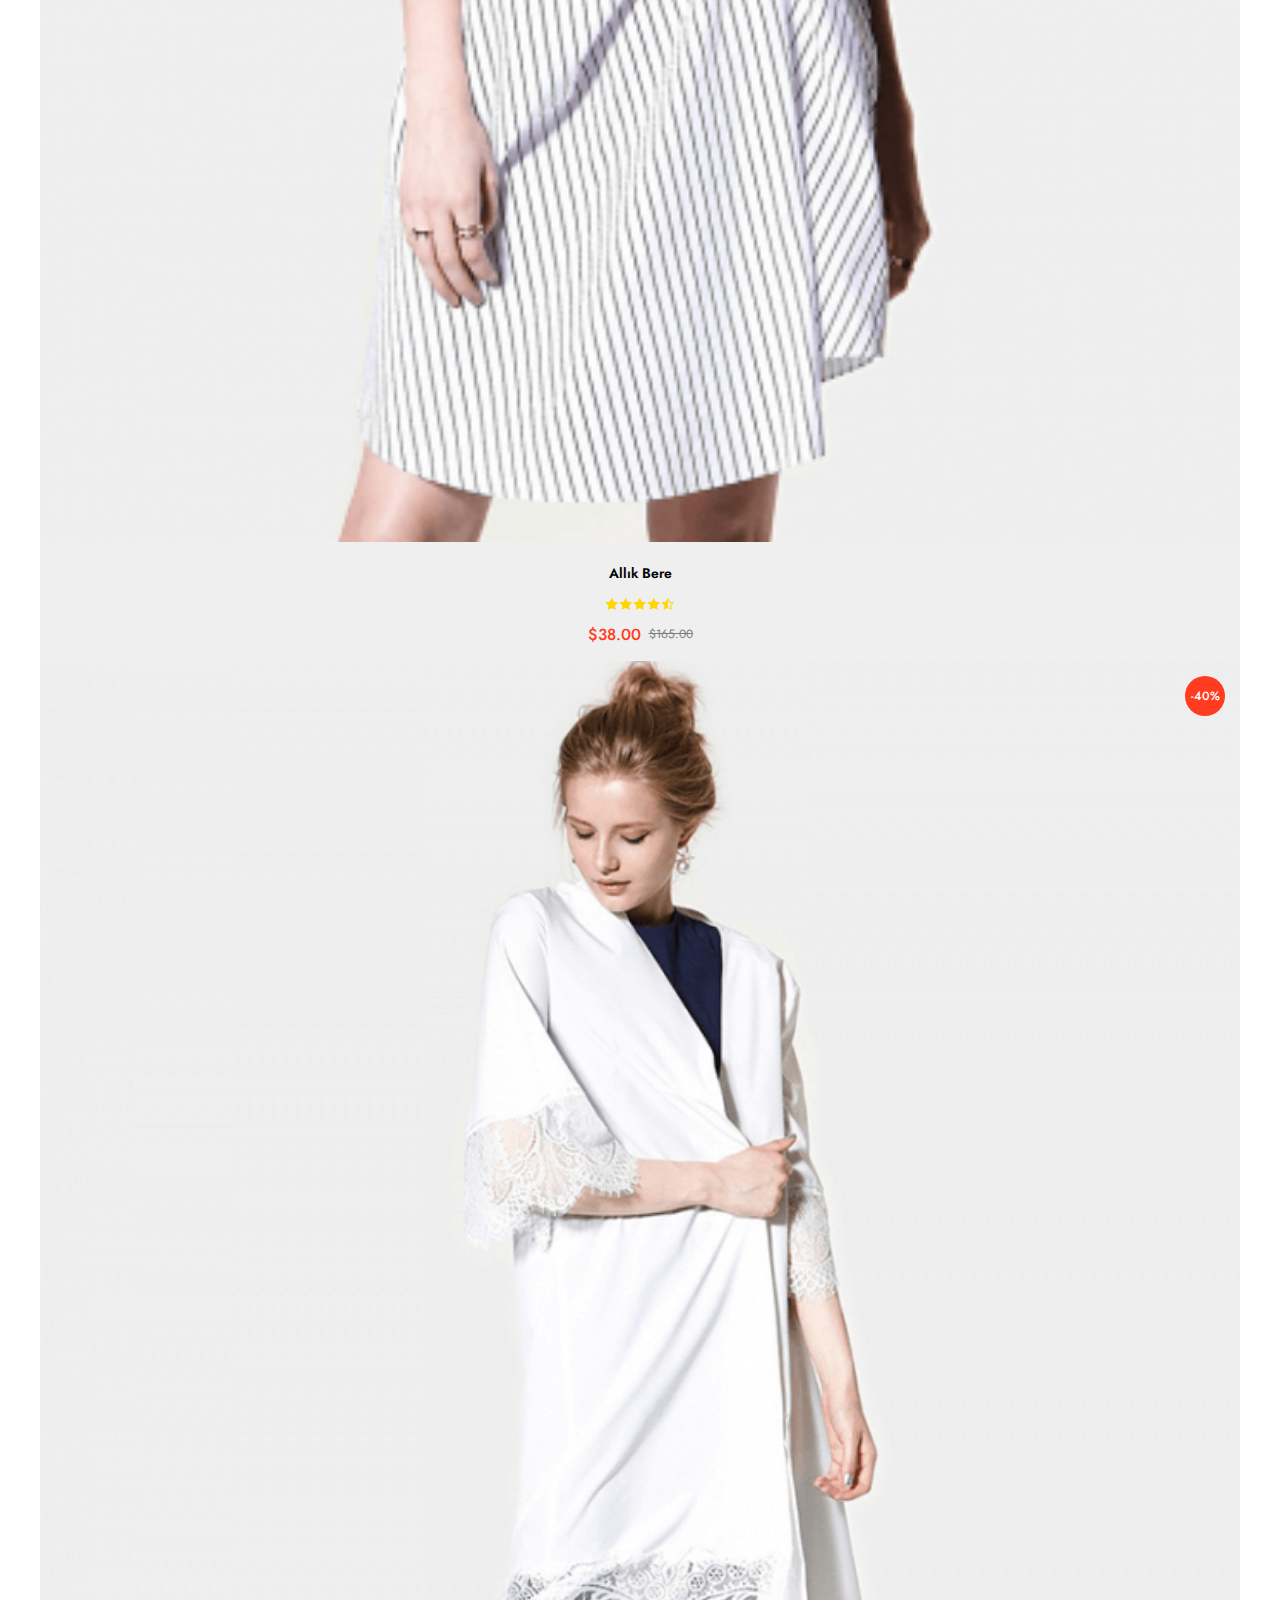
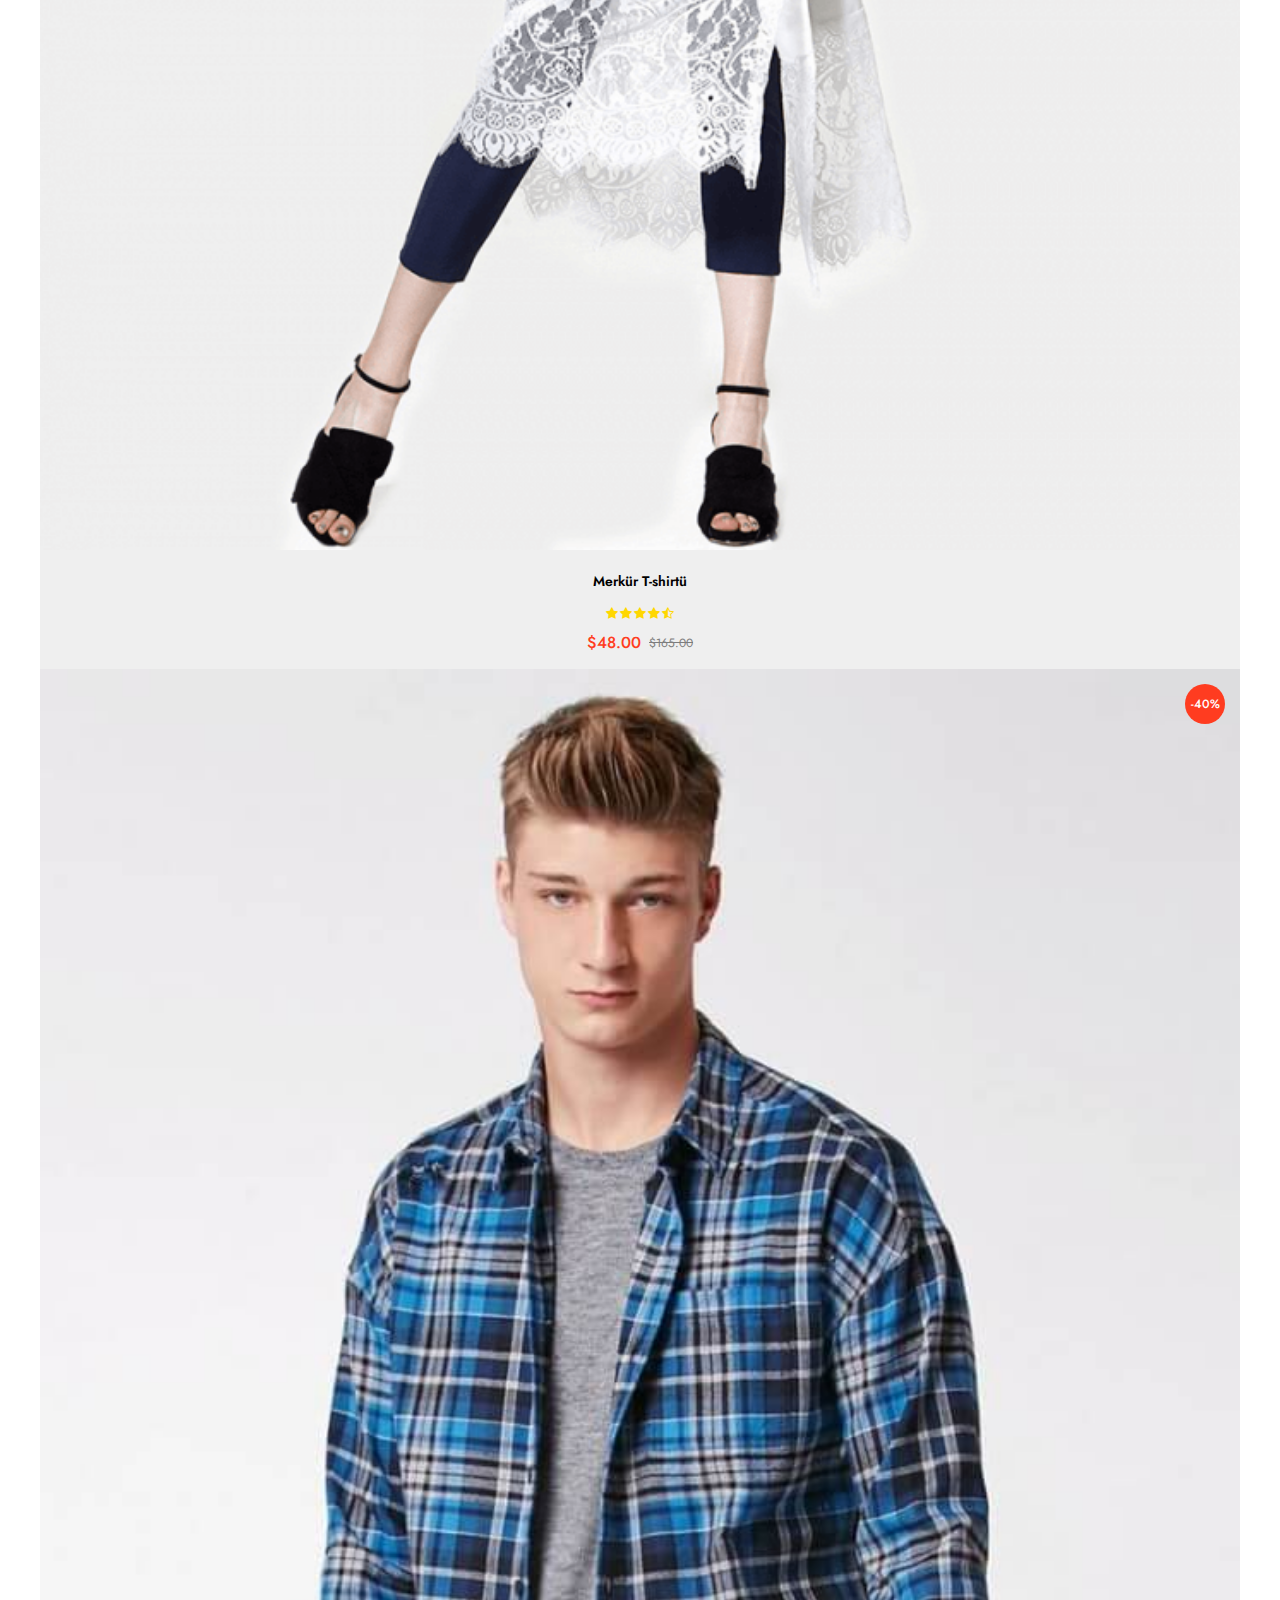
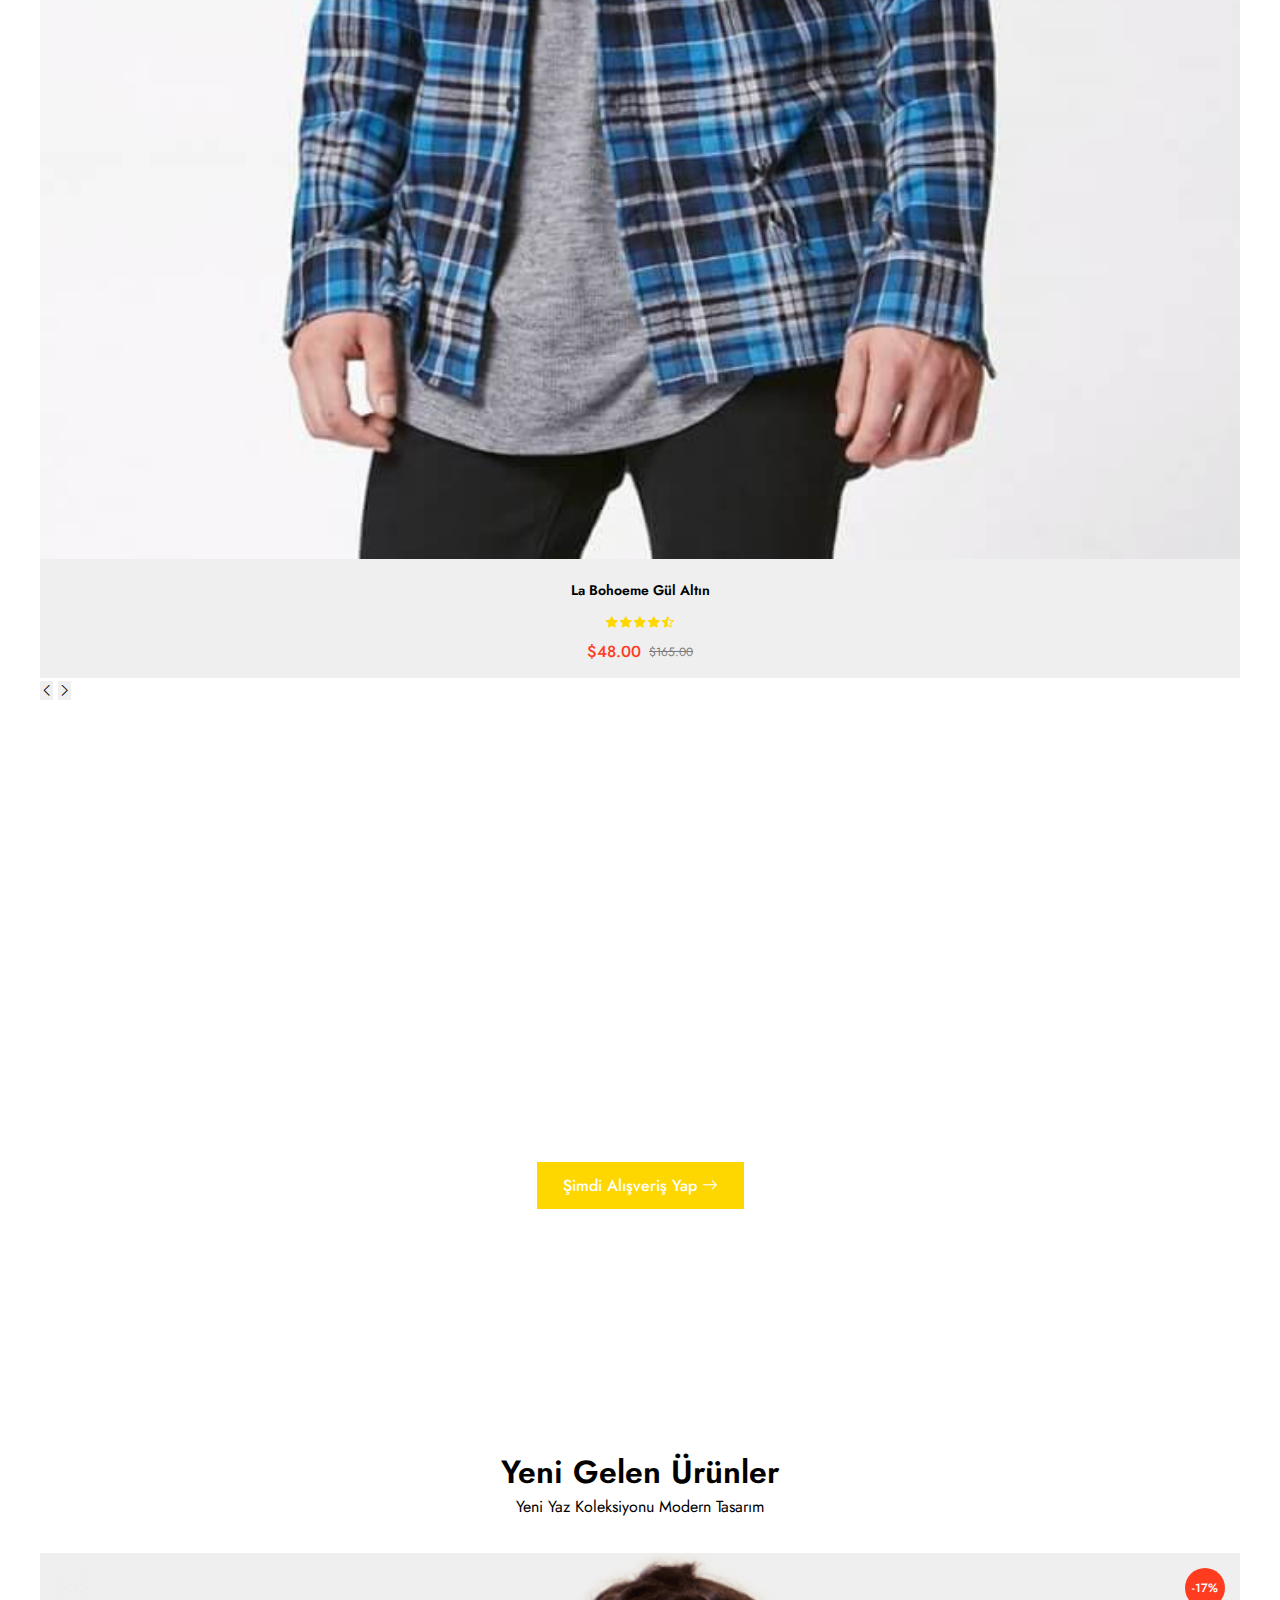
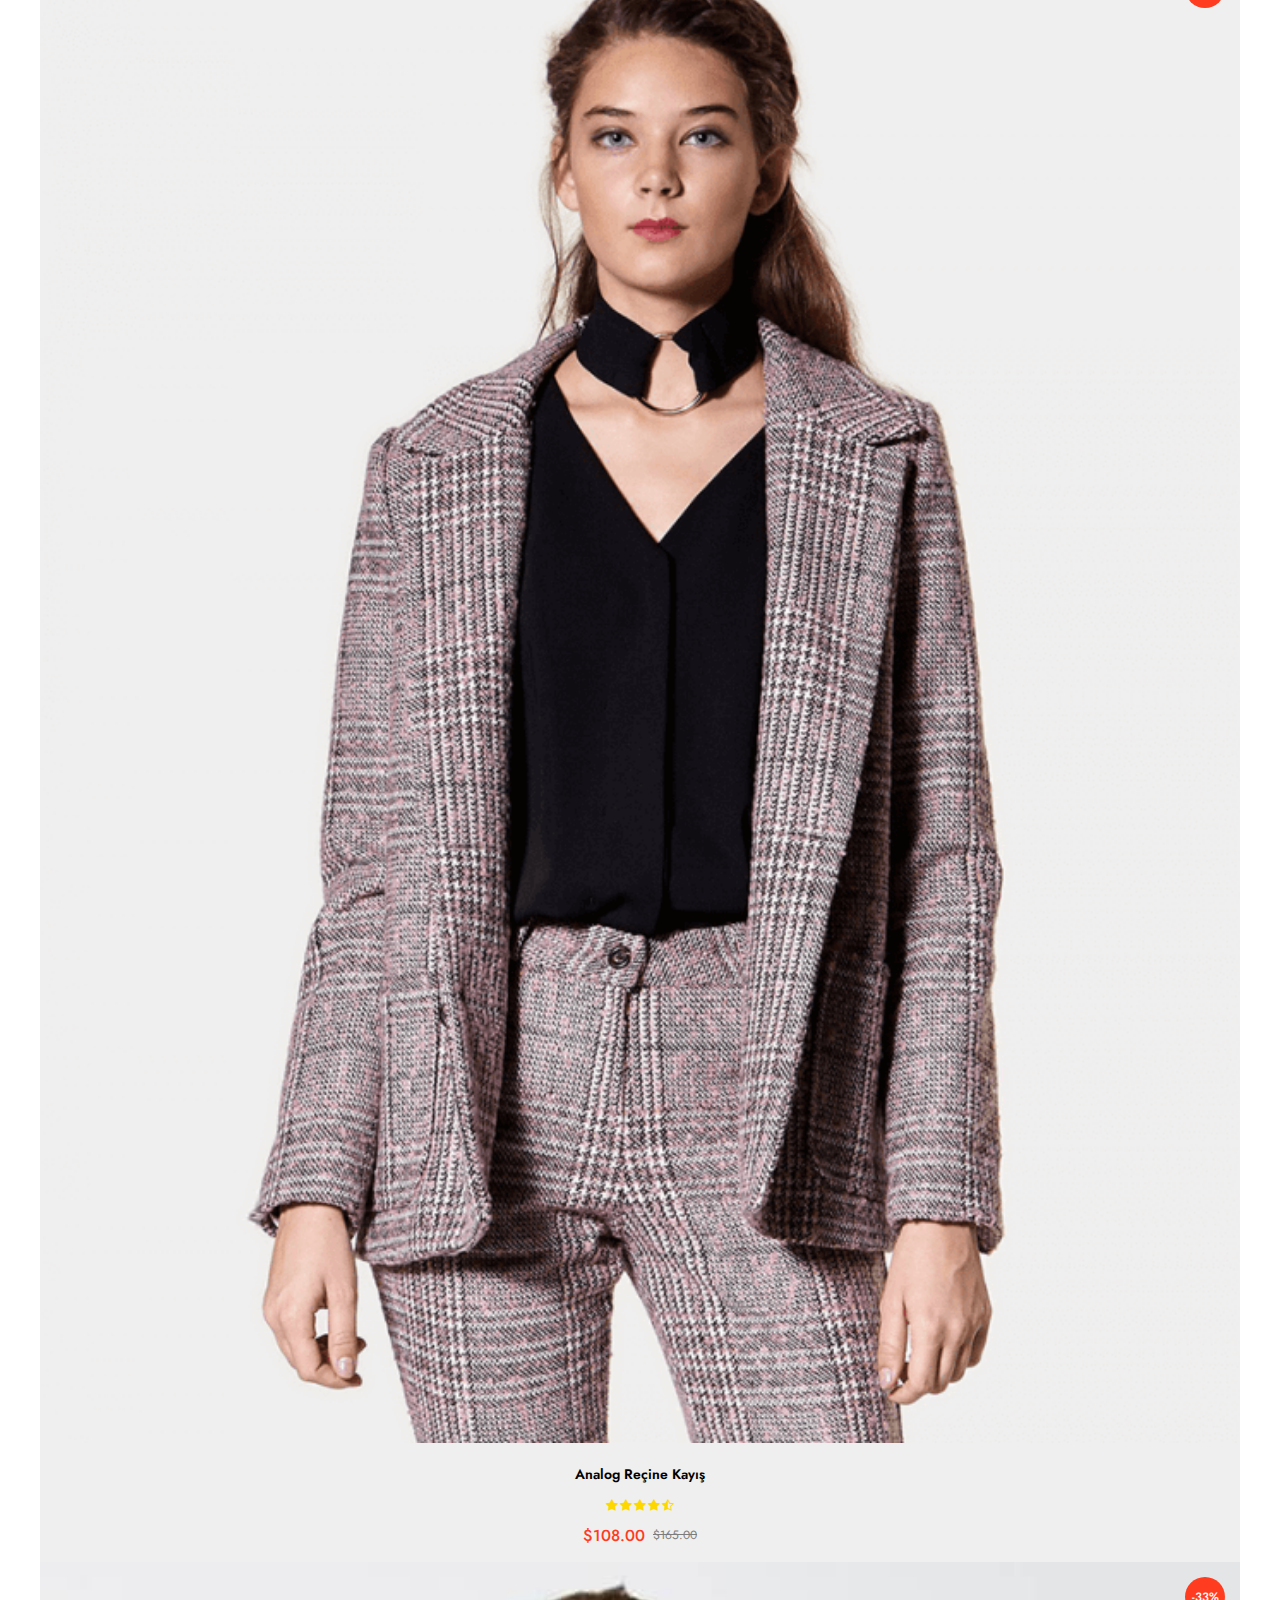
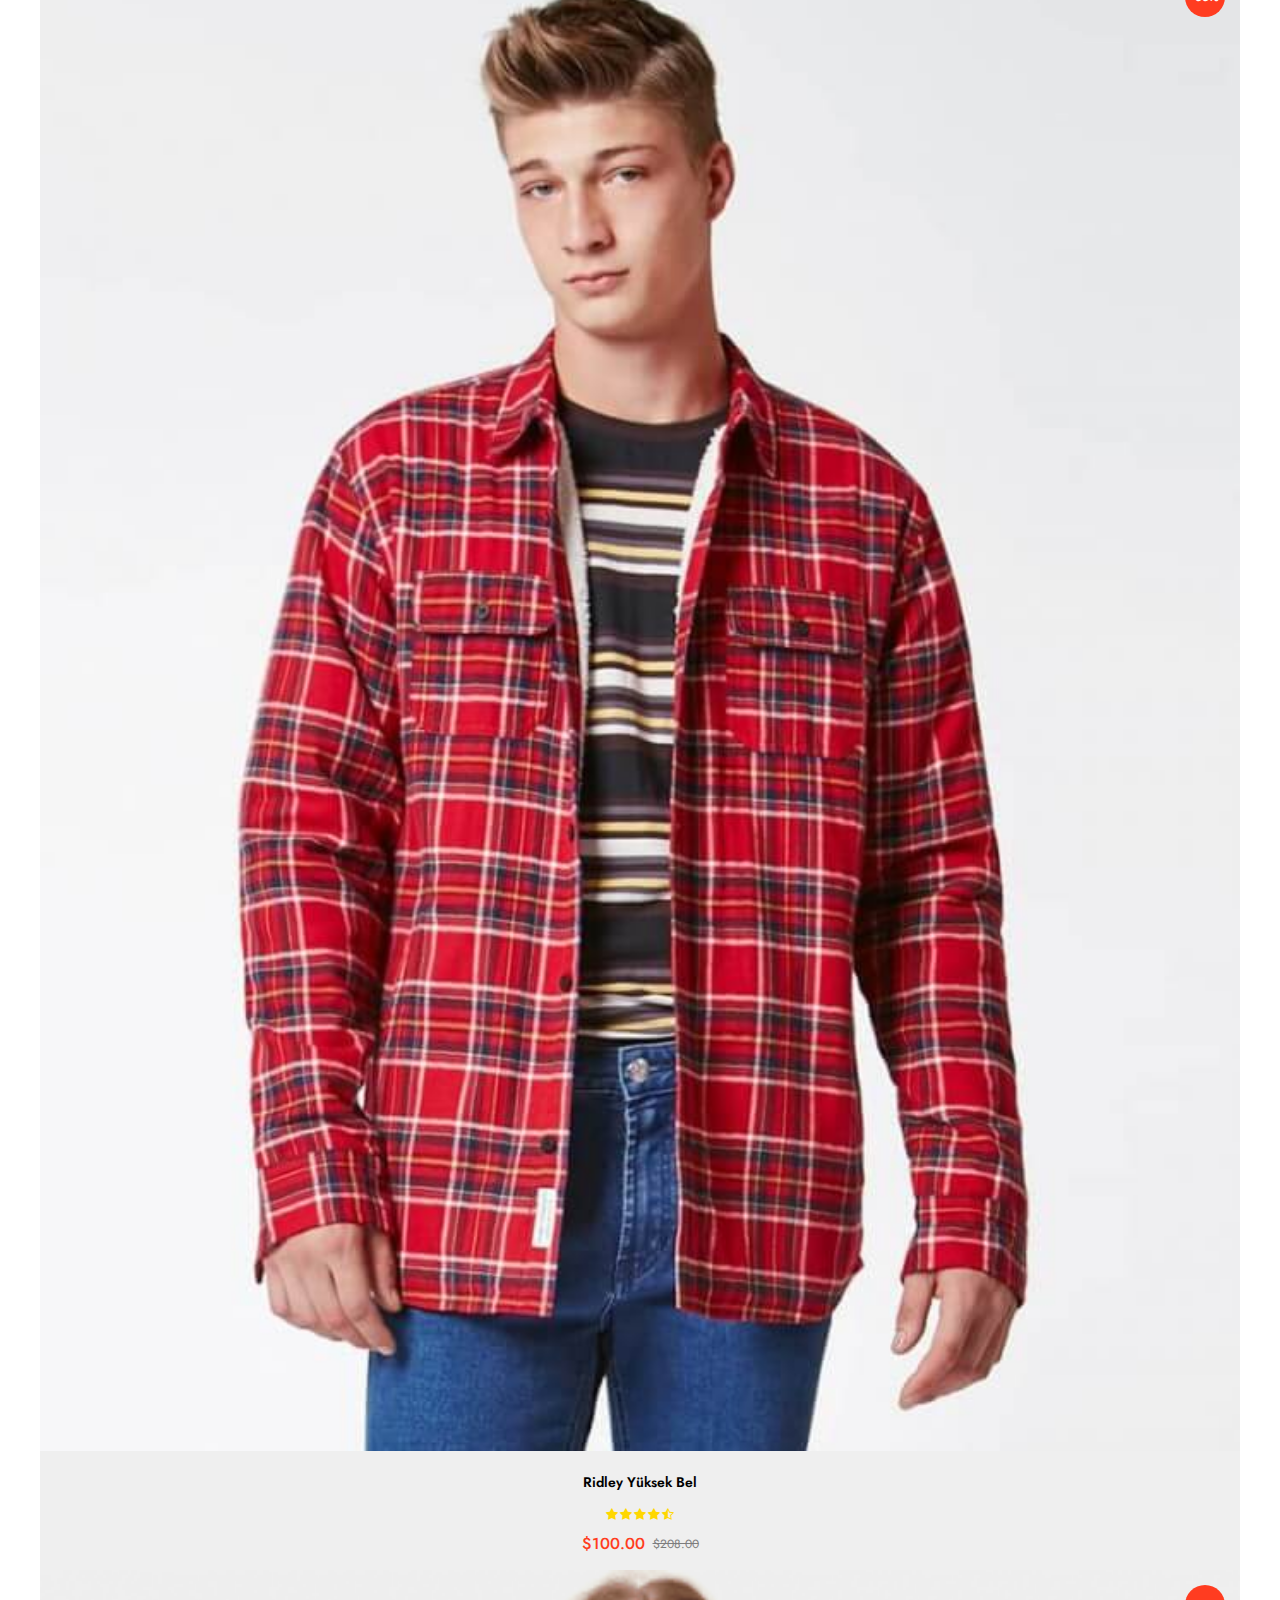
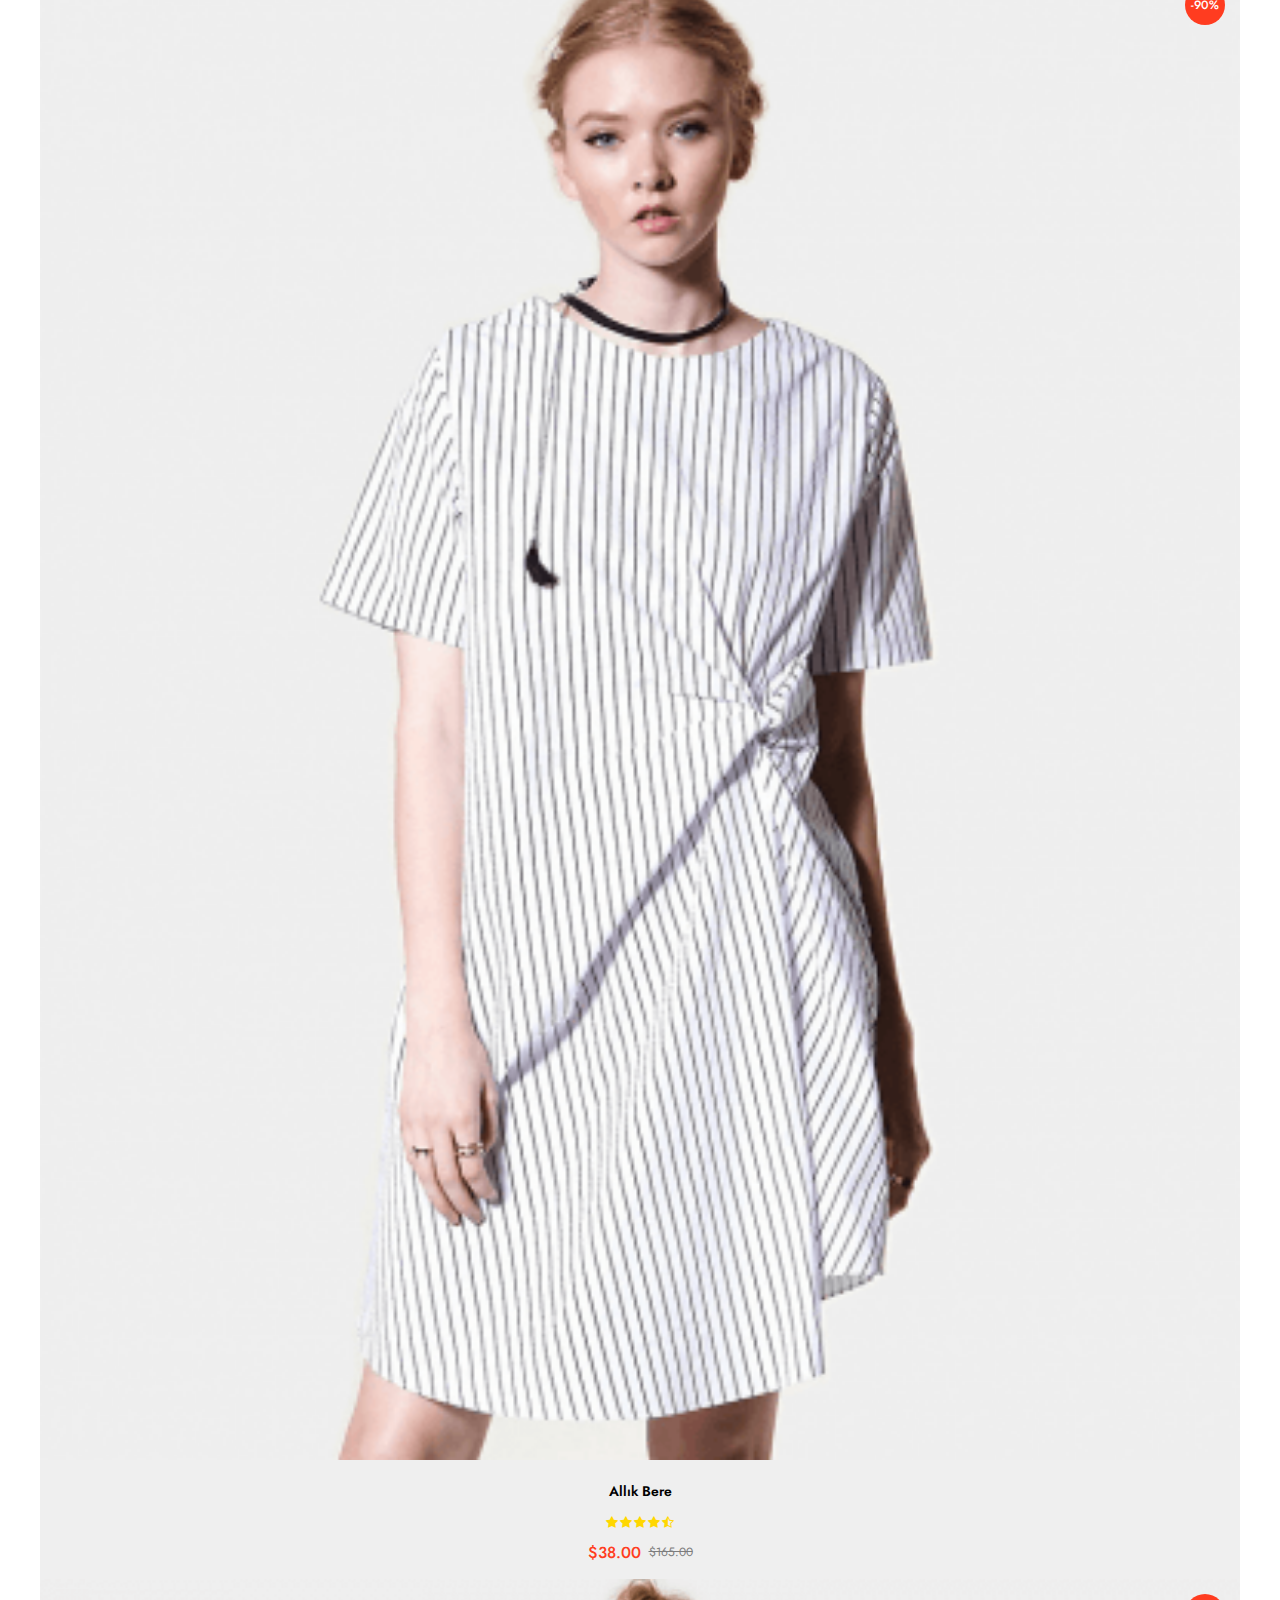
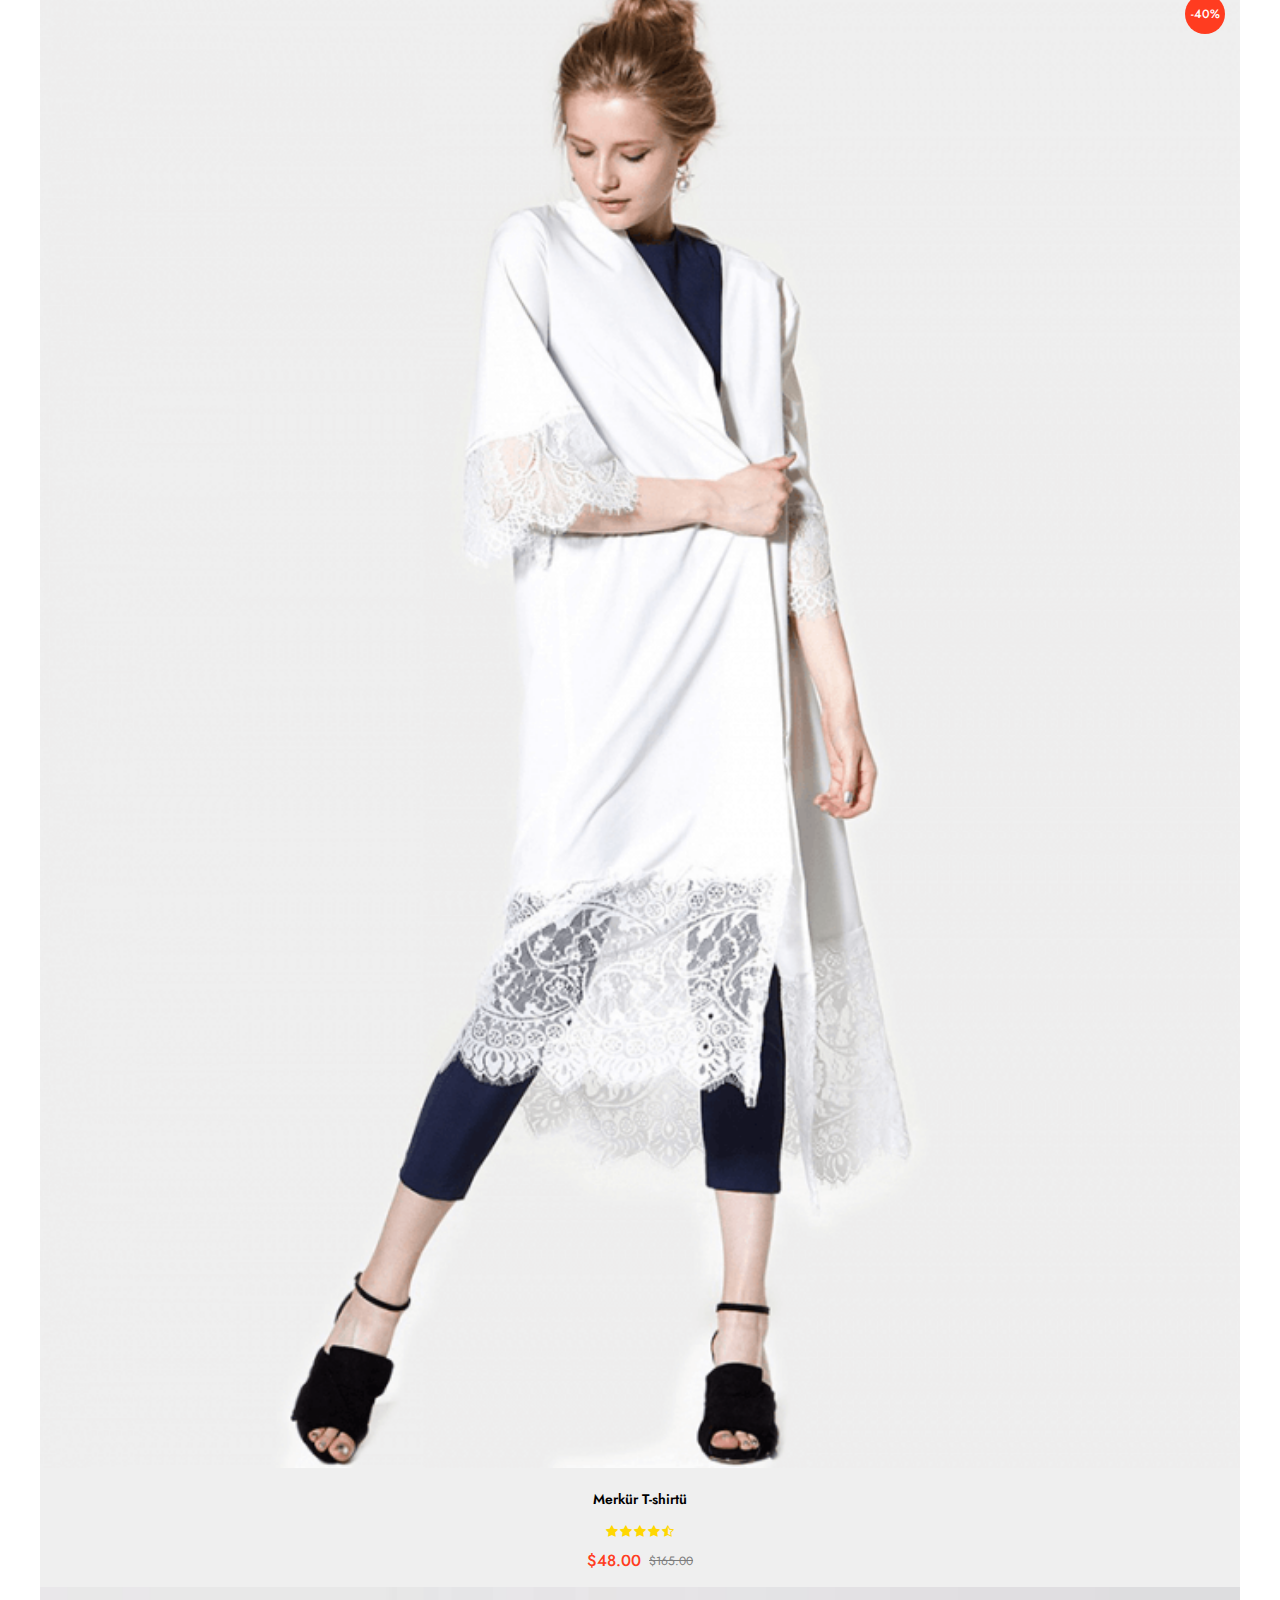
<file: shop.html>
<!DOCTYPE html>
<html lang="UTF-8">
  <head>
    <meta charset="UTF-8" />
    <meta name="viewport" content="width=device-width, initial-scale=1.0" />
    <title>Alışveriş</title>
    <!-- ! bootstrap icon -->
    <link
      rel="stylesheet"
      href="https://cdn.jsdelivr.net/npm/bootstrap-icons@1.11.3/font/bootstrap-icons.min.css"
    />
    <link rel="stylesheet" href="css/main.css" />
  </head>
  <body>
    <!--! header start -->
    <header>
      <div class="global-notification">
        <div class="container">
          <p>
            TÜM T-SHİRTLERDE YAZ İNDİRİMİ VE ÜCRETSİZ ULUSLARARASI TESLİMAT -
            %50 İNDİRİM! <span></span><a href="#">ŞİMDİ SATIN AL</a>
          </p>
        </div>
      </div>
      <div class="header-row">
        <div class="container">
          <div class="header-wrapper">
            <div class="header-mobile">
              <i class="bi bi-list"></i>
            </div>
            <div class="header-left">
              <a href="#" class="logo">ERTU</a>
            </div>
            <div class="header-center">
              <nav class="navigation">
                <ul class="menu-list">
                  <li class="menu-list-item">
                    <a href="index.html" class="menu-link">
                      ANASAYFA
                      <i class="bi bi-caret-down-fill"></i>
                    </a>
                    <div class="menu-dropdown-wrapper">
                      <ul class="menu-dropdown-content">
                        <li>
                          <a href="#">Ev Temizlik Malzemeleri</a>
                        </li>
                        <li>
                          <a href="">Ev Koleksiyon Malzemeleri</a>
                        </li>
                        <li>
                          <a href="">Ev İçin Minimal Malzemeler</a>
                        </li>
                        <li>
                          <a href="">Ev İçin Modern Malzemeler</a>
                        </li>
                        <li>
                          <a href="">Ev Parallax</a>
                        </li>
                        <li>
                          <a href="">Ev Güçlü</a>
                        </li>
                        <li>
                          <a href="">Ev Stili</a>
                        </li>
                        <li>
                          <a href="">Ev Benzersiz</a>
                        </li>
                      </ul>
                    </div>
                  </li>
                  <li class="menu-list-item megamenu-wrapper">
                    <a href="shop.html" class="menu-link active">
                      ALIŞVERİŞ
                      <i class="bi bi-caret-down-fill"></i>
                    </a>
                    <div class="menu-dropdown-wrapper">
                      <div class="menu-dropdown-megamenu-wrapper">
                        <div class="megamenu-links">
                          <div class="megamenu-products">
                            <h3 class="megamenu-products-title">
                              Mağaza Stili
                            </h3>
                            <ul class="megamenu-menu-list">
                              <li><a href="#">Mağaza Standardı</a></li>
                              <li><a href="#">Mağaza Dolu</a></li>
                              <li>
                                <a href="#">Sadece Mağaza Kategorileri</a>
                              </li>
                              <li><a href="#">Mağaza Resim Kategorileri</a></li>
                              <li><a href="#">Mağaza Alt Kategorileri</a></li>
                              <li><a href="#">Mağaza Listesi</a></li>
                              <li><a href="#">Hover Stili 1</a></li>
                              <li><a href="#">Hover Stili 2</a></li>
                              <li><a href="#">Hover Stili 3</a></li>
                            </ul>
                          </div>
                          <div class="megamenu-products">
                            <h3 class="megamenu-products-title">
                              Filtre Düzeni
                            </h3>
                            <ul class="megamenu-menu-list">
                              <li><a href="#">Kenar çubuğu</a></li>
                              <li><a href="#">Filtre Tarafı Dışarıda</a></li>
                              <li><a href="#">Filtre Açılır Menüsü</a></li>
                              <li><a href="#">Filtre Çekmecesi</a></li>
                            </ul>
                          </div>
                          <div class="megamenu-products">
                            <h3 class="megamenu-products-title">
                              Dükkan Yükleyici
                            </h3>
                            <ul class="megamenu-menu-list">
                              <li><a href="#">Mağaza Sayfalandırması</a></li>
                              <li><a href="#">Infinity Mağazası</a></li>
                              <li><a href="#">Mağaza Daha Fazla Yükle</a></li>
                              <li><a href="#">Sepet Modalı</a></li>
                              <li><a href="#">Sepet Çekmecesi</a></li>
                              <li><a href="#">Sepet Sayfası</a></li>
                            </ul>
                          </div>
                        </div>
                        <div class="megamenu-single">
                          <!--tek ürün gösteren kısım-->
                          <a href="#" class="megamenu-single-img">
                            <img src="img/mega-menu.jpg" alt="single" />
                          </a>
                          <h2 class="megamenu-single-title">
                            KATMANLAMA ÇETESİNE KATILIN
                          </h2>
                          <h4 class="megamenu-single-subtitle">
                            Faucibus nunc ve pellentesque'i askıya alın
                          </h4>
                          <a
                            href="#"
                            class="megamenu-single-button btn btn-sm btn-primary"
                            >Şimdi Satın AL</a
                          >
                        </div>
                      </div>
                    </div>
                  </li>
                  <li class="menu-list-item">
                    <a href="blog.html" class="menu-link"> BLOG </a>
                  </li>
                  <li class="menu-list-item">
                    <a href="contact.html" class="menu-link"> İLETİŞİM </a>
                  </li>
                </ul>
              </nav>
              <i class="bi-x-circle-fill"></i>
            </div>
            <div class="header-right">
              <div class="header-right-links">
                <a href="account.html" class="header-right-links-account">
                  <i class="bi bi-person-fill"></i>
                </a>
                <button class="header-right-links-search">
                  <i class="bi bi-search"></i>
                </button>
                <a href="#" class="header-right-links-heart">
                  <i class="bi bi-heart-fill"></i>
                </a>
                <div class="header-bag-cart">
                  <a href="cart.html" class="header-right-links-bag">
                    <i class="bi bi-bag-fill"></i>
                    <span class="header-right-links-bag-count">0</span>
                  </a>
                </div>
              </div>
            </div>
          </div>
        </div>
      </div>
    </header>
    <!--! header end -->
    <!--! modal search start -->
    <div class="modal-search">
      <div class="modal-wrapper">
        <h3 class="modal-title">Ürün arayın</h3>
        <p class="modal-text">
          Aradığınız ürünleri görmek için yazmaya başlayın.
        </p>
        <form class="modal-search-form">
          <input type="text" placeholder="Search a product" />
          <button>
            <i class="bi bi-search"></i>
          </button>
        </form>
        <div class="search-result">
          <div class="search-heading">
            <h3>ÜRÜN SONUÇLARI</h3>
          </div>
          <div class="results">
            <a href="#" class="result-item">
              <img
                src="img/products/product1/1.png"
                alt=""
                class="search-result-item-img"
              />
              <div class="search-result-item-info">
                <h4>Analog Reçine Kayış</h4>
                <div class="sku-span-div">
                  <span class="search-result-item-sku">
                    Stok Kodu: PD0016
                  </span>
                </div>
                <span class="search-result-item-price">$108.00</span>
              </div>
            </a>
            <a href="#" class="result-item">
              <img
                src="img/products/product2/1.png"
                alt=""
                class="search-result-item-img"
              />
              <div class="search-result-item-info">
                <h4>Analog Reçine Kayış</h4>
                <div class="sku-span-div">
                  <span class="search-result-item-sku">
                    Stok Kodu: PD0016
                  </span>
                </div>
                <span class="search-result-item-price">$108.00</span>
              </div>
            </a>
          </div>
          <i class="bi bi-x-circle-fill"></i>
        </div>
      </div>
    </div>
    <!--! modal search end -->

    <!--! category start -->
    <section class="categories">
      <div class="container">
        <div class="section-title">
          <h2>Tüm Kategoriler</h2>
          <p>Yeni Yaz Koleksiyonu Modern Tasarım</p>
        </div>
        <div class="section-categories-list">
          <ul class="categories-list">
            <li class="categories-item">
              <a href="#" class="">
                <img
                  src="img/categories/categories1.png"
                  alt=""
                  class="categories-item-img"
                />
                <span class="categories-item-span">Akıllı Telefon</span>
              </a>
            </li>
            <li class="categories-item">
              <a href="#" class="">
                <img
                  src="img/categories/categories2.png"
                  alt=""
                  class="categories-item-img"
                />
                <span class="categories-item-span">Saatler</span>
              </a>
            </li>
            <li class="categories-item">
              <a href="#" class="">
                <img
                  src="img/categories/categories3.png"
                  alt=""
                  class="categories-item-img"
                />
                <span class="categories-item-span">Elektronik</span>
              </a>
            </li>
            <li class="categories-item">
              <a href="#" class="">
                <img
                  src="img/categories/categories4.png"
                  alt=""
                  class="categories-item-img"
                />
                <span class="categories-item-span">Mobilyalar</span>
              </a>
            </li>
            <li class="categories-item">
              <a href="#" class="">
                <img
                  src="img/categories/categories5.png"
                  alt=""
                  class="categories-item-img"
                />
                <span class="categories-item-span">Koleksiyonlar</span>
              </a>
            </li>
            <li class="categories-item">
              <a href="#" class="">
                <img
                  src="img/categories/categories6.png"
                  alt=""
                  class="categories-item-img"
                />
                <span class="categories-item-span">Moda</span>
              </a>
            </li>
          </ul>
        </div>
      </div>
    </section>

    <!--! category end -->

    <!--! products start -->
    <section class="products">
      <div class="container">
        <div class="section-title">
          <h2>Öne Çıkan Ürünler</h2>
          <p>Yeni Yaz Koleksiyonu Modern Tasarım</p>
        </div>
        <div class="products-wrapper">
          <ul class="products-list">
            <li class="products-item">
              <div class="products-img">
                <a href="#">
                  <img
                    src="img/products/product1/1.png"
                    alt=""
                    class="imgfront"
                  />
                  <img
                    src="img/products/product1/2.png"
                    alt=""
                    class="imgback"
                  />
                </a>
              </div>
              <div class="products-info">
                <a href="#" class="products-title">Analog Reçine Kayış</a>
                <ul class="products-star">
                  <li>
                    <i class="bi bi-star-fill"></i>
                  </li>
                  <li>
                    <i class="bi bi-star-fill"></i>
                  </li>
                  <li>
                    <i class="bi bi-star-fill"></i>
                  </li>
                  <li>
                    <i class="bi bi-star-fill"></i>
                  </li>
                  <li>
                    <i class="bi bi-star-half"></i>
                  </li>
                </ul>
                <div class="products-prices">
                  <strong>$108.00</strong>
                  <span>$165.00</span>
                </div>
                <span class="products-discount"> -17% </span>
                <div class="products-links">
                  <button>
                    <i class="bi bi-bag-fill"></i>
                  </button>
                  <button>
                    <i class="bi bi-heart-fill"></i>
                  </button>
                  <a href="#">
                    <i class="bi bi-eye-fill"></i>
                  </a>
                  <a href="#">
                    <i class="bi bi-share-fill"></i>
                  </a>
                </div>
              </div>
            </li>
            <li class="products-item">
              <div class="products-img">
                <a href="#">
                  <img
                    src="img/products/product2/1.png"
                    alt=""
                    class="imgfront"
                  />
                  <img
                    src="img/products/product2/2.png"
                    alt=""
                    class="imgback"
                  />
                </a>
              </div>
              <div class="products-info">
                <a href="#" class="products-title">Ridley Yüksek Bel</a>
                <ul class="products-star">
                  <li>
                    <i class="bi bi-star-fill"></i>
                  </li>
                  <li>
                    <i class="bi bi-star-fill"></i>
                  </li>
                  <li>
                    <i class="bi bi-star-fill"></i>
                  </li>
                  <li>
                    <i class="bi bi-star-fill"></i>
                  </li>
                  <li>
                    <i class="bi bi-star-half"></i>
                  </li>
                </ul>
                <div class="products-prices">
                  <strong>$100.00</strong>
                  <span>$208.00</span>
                </div>
                <span class="products-discount"> -33% </span>
                <div class="products-links">
                  <button>
                    <i class="bi bi-bag-fill"></i>
                  </button>
                  <button>
                    <i class="bi bi-heart-fill"></i>
                  </button>
                  <a href="#">
                    <i class="bi bi-eye-fill"></i>
                  </a>
                  <a href="#">
                    <i class="bi bi-share-fill"></i>
                  </a>
                </div>
              </div>
            </li>
            <li class="products-item">
              <div class="products-img">
                <a href="#">
                  <img
                    src="img/products/product3/1.png"
                    alt=""
                    class="imgfront"
                  />
                  <img
                    src="img/products/product3/2.png"
                    alt=""
                    class="imgback"
                  />
                </a>
              </div>
              <div class="products-info">
                <a href="#" class="products-title">Allık Bere</a>
                <ul class="products-star">
                  <li>
                    <i class="bi bi-star-fill"></i>
                  </li>
                  <li>
                    <i class="bi bi-star-fill"></i>
                  </li>
                  <li>
                    <i class="bi bi-star-fill"></i>
                  </li>
                  <li>
                    <i class="bi bi-star-fill"></i>
                  </li>
                  <li>
                    <i class="bi bi-star-half"></i>
                  </li>
                </ul>
                <div class="products-prices">
                  <strong>$38.00</strong>
                  <span>$165.00</span>
                </div>
                <span class="products-discount"> -90% </span>
                <div class="products-links">
                  <button>
                    <i class="bi bi-bag-fill"></i>
                  </button>
                  <button>
                    <i class="bi bi-heart-fill"></i>
                  </button>
                  <a href="#">
                    <i class="bi bi-eye-fill"></i>
                  </a>
                  <a href="#">
                    <i class="bi bi-share-fill"></i>
                  </a>
                </div>
              </div>
            </li>
            <li class="products-item">
              <div class="products-img">
                <a href="#">
                  <img
                    src="img/products/product4/1.png"
                    alt=""
                    class="imgfront"
                  />
                  <img
                    src="img/products/product4/2.png"
                    alt=""
                    class="imgback"
                  />
                </a>
              </div>
              <div class="products-info">
                <a href="#" class="products-title">Merkür T-shirtü</a>
                <ul class="products-star">
                  <li>
                    <i class="bi bi-star-fill"></i>
                  </li>
                  <li>
                    <i class="bi bi-star-fill"></i>
                  </li>
                  <li>
                    <i class="bi bi-star-fill"></i>
                  </li>
                  <li>
                    <i class="bi bi-star-fill"></i>
                  </li>
                  <li>
                    <i class="bi bi-star-half"></i>
                  </li>
                </ul>
                <div class="products-prices">
                  <strong>$48.00</strong>
                  <span>$165.00</span>
                </div>
                <span class="products-discount"> -40% </span>
                <div class="products-links">
                  <button>
                    <i class="bi bi-bag-fill"></i>
                  </button>
                  <button>
                    <i class="bi bi-heart-fill"></i>
                  </button>
                  <a href="#">
                    <i class="bi bi-eye-fill"></i>
                  </a>
                  <a href="#">
                    <i class="bi bi-share-fill"></i>
                  </a>
                </div>
              </div>
            </li>
            <li class="products-item">
              <div class="products-img">
                <a href="#">
                  <img
                    src="img/products/product5/1.png"
                    alt=""
                    class="imgfront"
                  />
                  <img
                    src="img/products/product5/2.png"
                    alt=""
                    class="imgback"
                  />
                </a>
              </div>
              <div class="products-info">
                <a href="#" class="products-title">La Bohoeme Gül Altın</a>
                <ul class="products-star">
                  <li>
                    <i class="bi bi-star-fill"></i>
                  </li>
                  <li>
                    <i class="bi bi-star-fill"></i>
                  </li>
                  <li>
                    <i class="bi bi-star-fill"></i>
                  </li>
                  <li>
                    <i class="bi bi-star-fill"></i>
                  </li>
                  <li>
                    <i class="bi bi-star-half"></i>
                  </li>
                </ul>
                <div class="products-prices">
                  <strong>$48.00</strong>
                  <span>$165.00</span>
                </div>
                <span class="products-discount"> -40% </span>
                <div class="products-links">
                  <button>
                    <i class="bi bi-bag-fill"></i>
                  </button>
                  <button>
                    <i class="bi bi-heart-fill"></i>
                  </button>
                  <a href="#">
                    <i class="bi bi-eye-fill"></i>
                  </a>
                  <a href="#">
                    <i class="bi bi-share-fill"></i>
                  </a>
                </div>
              </div>
            </li>
          </ul>
          <div class="products-buttons">
            <button><i class="bi bi-chevron-left"></i></button>
            <button><i class="bi bi-chevron-right"></i></button>
          </div>
        </div>
      </div>
    </section>
    <!--! products end -->
    <!--! campaigns-single start -->
    <section class="campaigns-single">
      <div class="container">
        <div class="campaigns-wrapper">
          <h2>Yeni Sezon İndirimi</h2>
          <strong>%40 İNDİRİM</strong>
          <span> </span>
          <a href="#" class="btn btn-lg btn-primary">
            Şimdi Alışveriş Yap
            <i class="bi bi-arrow-right"></i>
          </a>
        </div>
      </div>
    </section>
    <!--! campaign-single end -->
    <!--! newarriwals start -->
    <section class="newarriwals">
      <div class="container">
        <div class="section-title">
          <h2>Yeni Gelen Ürünler</h2>
          <p>Yeni Yaz Koleksiyonu Modern Tasarım</p>
        </div>
        <div class="newarriwals-wrapper">
          <ul class="newarriwals-list">
            <li class="newarriwals-item">
              <div class="newarriwals-img">
                <a href="#">
                  <img
                    src="img/products/product1/1.png"
                    alt=""
                    class="imgfront"
                  />
                  <img
                    src="img/products/product1/2.png"
                    alt=""
                    class="imgback"
                  />
                </a>
              </div>
              <div class="newarriwals-info">
                <a href="#" class="newarriwals-title">Analog Reçine Kayış</a>
                <ul class="newarriwals-star">
                  <li>
                    <i class="bi bi-star-fill"></i>
                  </li>
                  <li>
                    <i class="bi bi-star-fill"></i>
                  </li>
                  <li>
                    <i class="bi bi-star-fill"></i>
                  </li>
                  <li>
                    <i class="bi bi-star-fill"></i>
                  </li>
                  <li>
                    <i class="bi bi-star-half"></i>
                  </li>
                </ul>
                <div class="newarriwals-prices">
                  <strong>$108.00</strong>
                  <span>$165.00</span>
                </div>
                <span class="newarriwals-discount"> -17% </span>
                <div class="newarriwals-links">
                  <button>
                    <i class="bi bi-bag-fill"></i>
                  </button>
                  <button>
                    <i class="bi bi-heart-fill"></i>
                  </button>
                  <a href="#">
                    <i class="bi bi-eye-fill"></i>
                  </a>
                  <a href="#">
                    <i class="bi bi-share-fill"></i>
                  </a>
                </div>
              </div>
            </li>
            <li class="newarriwals-item">
              <div class="newarriwals-img">
                <a href="#">
                  <img
                    src="img/products/product2/1.png"
                    alt=""
                    class="imgfront"
                  />
                  <img
                    src="img/products/product2/2.png"
                    alt=""
                    class="imgback"
                  />
                </a>
              </div>
              <div class="newarriwals-info">
                <a href="#" class="newarriwals-title">Ridley Yüksek Bel</a>
                <ul class="newarriwals-star">
                  <li>
                    <i class="bi bi-star-fill"></i>
                  </li>
                  <li>
                    <i class="bi bi-star-fill"></i>
                  </li>
                  <li>
                    <i class="bi bi-star-fill"></i>
                  </li>
                  <li>
                    <i class="bi bi-star-fill"></i>
                  </li>
                  <li>
                    <i class="bi bi-star-half"></i>
                  </li>
                </ul>
                <div class="newarriwals-prices">
                  <strong>$100.00</strong>
                  <span>$208.00</span>
                </div>
                <span class="newarriwals-discount"> -33% </span>
                <div class="newarriwals-links">
                  <button>
                    <i class="bi bi-bag-fill"></i>
                  </button>
                  <button>
                    <i class="bi bi-heart-fill"></i>
                  </button>
                  <a href="#">
                    <i class="bi bi-eye-fill"></i>
                  </a>
                  <a href="#">
                    <i class="bi bi-share-fill"></i>
                  </a>
                </div>
              </div>
            </li>
            <li class="newarriwals-item">
              <div class="newarriwals-img">
                <a href="#">
                  <img
                    src="img/products/product3/1.png"
                    alt=""
                    class="imgfront"
                  />
                  <img
                    src="img/products/product3/2.png"
                    alt=""
                    class="imgback"
                  />
                </a>
              </div>
              <div class="newarriwals-info">
                <a href="#" class="newarriwals-title">Allık Bere</a>
                <ul class="newarriwals-star">
                  <li>
                    <i class="bi bi-star-fill"></i>
                  </li>
                  <li>
                    <i class="bi bi-star-fill"></i>
                  </li>
                  <li>
                    <i class="bi bi-star-fill"></i>
                  </li>
                  <li>
                    <i class="bi bi-star-fill"></i>
                  </li>
                  <li>
                    <i class="bi bi-star-half"></i>
                  </li>
                </ul>
                <div class="newarriwals-prices">
                  <strong>$38.00</strong>
                  <span>$165.00</span>
                </div>
                <span class="newarriwals-discount"> -90% </span>
                <div class="newarriwals-links">
                  <button>
                    <i class="bi bi-bag-fill"></i>
                  </button>
                  <button>
                    <i class="bi bi-heart-fill"></i>
                  </button>
                  <a href="#">
                    <i class="bi bi-eye-fill"></i>
                  </a>
                  <a href="#">
                    <i class="bi bi-share-fill"></i>
                  </a>
                </div>
              </div>
            </li>
            <li class="newarriwals-item">
              <div class="newarriwals-img">
                <a href="#">
                  <img
                    src="img/products/product4/1.png"
                    alt=""
                    class="imgfront"
                  />
                  <img
                    src="img/products/product4/2.png"
                    alt=""
                    class="imgback"
                  />
                </a>
              </div>
              <div class="newarriwals-info">
                <a href="#" class="newarriwals-title">Merkür T-shirtü</a>
                <ul class="newarriwals-star">
                  <li>
                    <i class="bi bi-star-fill"></i>
                  </li>
                  <li>
                    <i class="bi bi-star-fill"></i>
                  </li>
                  <li>
                    <i class="bi bi-star-fill"></i>
                  </li>
                  <li>
                    <i class="bi bi-star-fill"></i>
                  </li>
                  <li>
                    <i class="bi bi-star-half"></i>
                  </li>
                </ul>
                <div class="newarriwals-prices">
                  <strong>$48.00</strong>
                  <span>$165.00</span>
                </div>
                <span class="newarriwals-discount"> -40% </span>
                <div class="newarriwals-links">
                  <button>
                    <i class="bi bi-bag-fill"></i>
                  </button>
                  <button>
                    <i class="bi bi-heart-fill"></i>
                  </button>
                  <a href="#">
                    <i class="bi bi-eye-fill"></i>
                  </a>
                  <a href="#">
                    <i class="bi bi-share-fill"></i>
                  </a>
                </div>
              </div>
            </li>
            <li class="newarriwals-item">
              <div class="newarriwals-img">
                <a href="#">
                  <img
                    src="img/products/product5/1.png"
                    alt=""
                    class="imgfront"
                  />
                  <img
                    src="img/products/product5/2.png"
                    alt=""
                    class="imgback"
                  />
                </a>
              </div>
              <div class="newarriwals-info">
                <a href="#" class="newarriwals-title">La Bohoeme Gül Altın</a>
                <ul class="newarriwals-star">
                  <li>
                    <i class="bi bi-star-fill"></i>
                  </li>
                  <li>
                    <i class="bi bi-star-fill"></i>
                  </li>
                  <li>
                    <i class="bi bi-star-fill"></i>
                  </li>
                  <li>
                    <i class="bi bi-star-fill"></i>
                  </li>
                  <li>
                    <i class="bi bi-star-half"></i>
                  </li>
                </ul>
                <div class="newarriwals-prices">
                  <strong>$48.00</strong>
                  <span>$165.00</span>
                </div>
                <span class="newarriwals-discount"> -40% </span>
                <div class="newarriwals-links">
                  <button>
                    <i class="bi bi-bag-fill"></i>
                  </button>
                  <button>
                    <i class="bi bi-heart-fill"></i>
                  </button>
                  <a href="#">
                    <i class="bi bi-eye-fill"></i>
                  </a>
                  <a href="#">
                    <i class="bi bi-share-fill"></i>
                  </a>
                </div>
              </div>
            </li>
          </ul>
          <div class="newarriwals-buttons">
            <button><i class="bi bi-chevron-left"></i></button>
            <button><i class="bi bi-chevron-right"></i></button>
          </div>
        </div>
      </div>
    </section>
    <!--! newarriwals end -->

    <!--! brands end -->

    <!--! policy start -->
    <section class="policy">
      <div class="container">
        <ul class="policy-list">
          <li class="policy-item">
            <i class="bi bi-truck"></i>
            <div class="policy-texts">
              <strong>ÜCRETSİZ TESLİMAT</strong>
              <span>59,89$'dan başlayan fiyatlarla</span>
            </div>
          </li>
          <li class="policy-item">
            <i class="bi bi-headset"></i>
            <div class="policy-texts">
              <strong>7/24 DESTEK</strong>
              <span>24 saat çevrimiçi</span>
            </div>
          </li>
          <li class="policy-item">
            <i class="bi bi-arrow-clockwise"></i>
            <div class="policy-texts">
              <strong> 30 GÜN İADE</strong>
              <span>30 gün içinde iade edebilirsiniz</span>
            </div>
          </li>
          <li class="policy-item">
            <i class="bi bi-credit-card"></i>
            <div class="policy-texts">
              <strong> ÖDEME YÖNTEMİ</strong>
              <span>Güvenli Ödeme</span>
            </div>
          </li>
        </ul>
      </div>
    </section>
    <!--! policy end -->

    <!--! footer start -->
    <footer class="footer">
      <div class="subscribe-row">
        <div class="container">
          <div class="footer-row-wrapper">
            <div class="footer-subscribe-wrapper">
              <div class="footer-subscribe">
                <div class="footer-subscribe-top">
                  <h3 class="subscribe-title">
                    Yeni ürünler, indirimler ve daha fazlası hakkında bilgi
                    almak için e-postalarımızı alın.
                  </h3>
                  <p class="subscribe-descreptions">
                    İlk 50$ üzeri siparişinizde 10$ indirim sağlayan bir kuponu
                    e-postayla size göndereceğiz.
                  </p>
                </div>
                <div class="footer-subscribe-bottom">
                  <form action="">
                    <input
                      type="text"
                      placeholder="E-posta adresinizi giriniz."
                    />
                    <button class="btn btn-primary">Abone</button>
                  </form>
                  <p class="privacy-text">
                    Abone olarak <a href="#">Şartlar ve Koşullarımızı</a> ve
                    <a href="#">Gizlilik ve Çerez Politikamızı</a> kabul etmiş
                    olursunuz.
                  </p>
                </div>
              </div>
            </div>
            <div class="footer-contact-wrapper">
              <div class="footer-contact-top">
                <h3 class="contact-title">
                  Yardıma mı ihtiyacınız var? <br />
                  (+90) 123 456 78 90
                </h3>
                <p class="contact-descreptions">
                  08:00 - 19:00 arası hizmetinizdeyiz
                </p>
              </div>
              <div class="footer-contact-bottom">
                <div class="dowloadapp">
                  <a href="#">
                    <img src="img/footer/app-store.png" alt="apple" />
                  </a>
                  <a href="#">
                    <img src="img/footer/google-play.png" alt="android" />
                  </a>
                </div>

                <p class="privacy-text">
                  <strong>Alışveriş Uygulaması:</strong> Odanızda Görünüm
                  özelliğimizi deneyin, kayıtları yönetin ve ödeme bilgilerini
                  kaydedin.
                </p>
              </div>
            </div>
          </div>
        </div>
      </div>
      <div class="widgets-row">
        <div class="container">
          <div class="footer-widgets">
            <div class="brand-info">
              <div class="footer-logo">
                <a href="#" class="logo">ERTU</a>
                <div class="footer-descreptions">
                  <p>
                    Lorem ipsum dolor sit amet consectetur, adipisicing elit.
                    Sapiente, officiis.
                  </p>
                </div>
                <div class="footer-contact">
                  <p>
                    <a href="tel:555 555 55 55">(+800) 1234 5678 90</a>
                    -
                    <a href="mailto:info@example.com">info@example.com</a>
                  </p>
                </div>
              </div>
            </div>
            <div class="widget-nav-menu">
              <h4>Bilgi</h4>
              <ul class="menu-list">
                <li>
                  <a href="#">Hakkımızda</a>
                </li>
                <li>
                  <a href="#">Gizlilik Politikası</a>
                </li>
                <li>
                  <a href="#">İade Politikası</a>
                </li>
                <li>
                  <a href="#">Kargo Politikası</a>
                </li>
                <li>
                  <a href="#">Dropshipping</a>
                </li>
              </ul>
            </div>
            <div class="widget-nav-menu">
              <h4>Hesap</h4>
              <ul class="menu-list">
                <li>
                  <a href="#">Gösterge Paneli</a>
                </li>
                <li>
                  <a href="#">Siparişlerim</a>
                </li>
                <li>
                  <a href="#">İstek Listem</a>
                </li>
                <li>
                  <a href="#">İstek Listem</a>
                </li>
                <li>
                  <a href="#">Siparişlerimi Takip Et</a>
                </li>
              </ul>
            </div>
            <div class="widget-nav-menu">
              <h4>Mağaza</h4>
              <ul class="menu-list">
                <li>
                  <a href="#">Ortaklık</a>
                </li>
                <li>
                  <a href="#">En çok satanlar</a>
                </li>
                <li>
                  <a href="#">İndirim</a>
                </li>
                <li>
                  <a href="#">İndirim</a>
                </li>
                <li>
                  <a href="#">Satılık Ürünler</a>
                </li>
              </ul>
            </div>
            <div class="widget-nav-menu">
              <h4>Kategoriler</h4>
              <ul class="menu-list">
                <li>
                  <a href="#">Kadınlar</a>
                </li>
                <li>
                  <a href="#">Erkekler</a>
                </li>
                <li>
                  <a href="#">Çantalar</a>
                </li>
                <li>
                  <a href="#">Dış giyim</a>
                </li>
                <li>
                  <a href="#">Ayakkabı</a>
                </li>
              </ul>
            </div>
          </div>
        </div>
      </div>
      <div class="copyright-row">
        <div class="container">
          <div class="footer-copyright">
            <div class="site-copyright">
              <p>
                Telif Hakkı 2022 © E-Ticaret Teması. Tüm hakları saklıdır. Emin
                Basbayan tarafından desteklenmektedir.
              </p>
            </div>
            <a href="#">
              <img src="img/footer/cards.png" alt="" />
            </a>
            <div class="footer-menu">
              <ul class="footer-menu-list">
                <li class="footer-list-item">Gizlilik Politikası</li>
                <li class="footer-list-item">Şartlar ve koşullar</li>
                <li class="footer-list-item">İade Politikası</li>
              </ul>
            </div>
          </div>
        </div>
      </div>
    </footer>
    <!--! footer end -->
  </body>
</html>
</file>
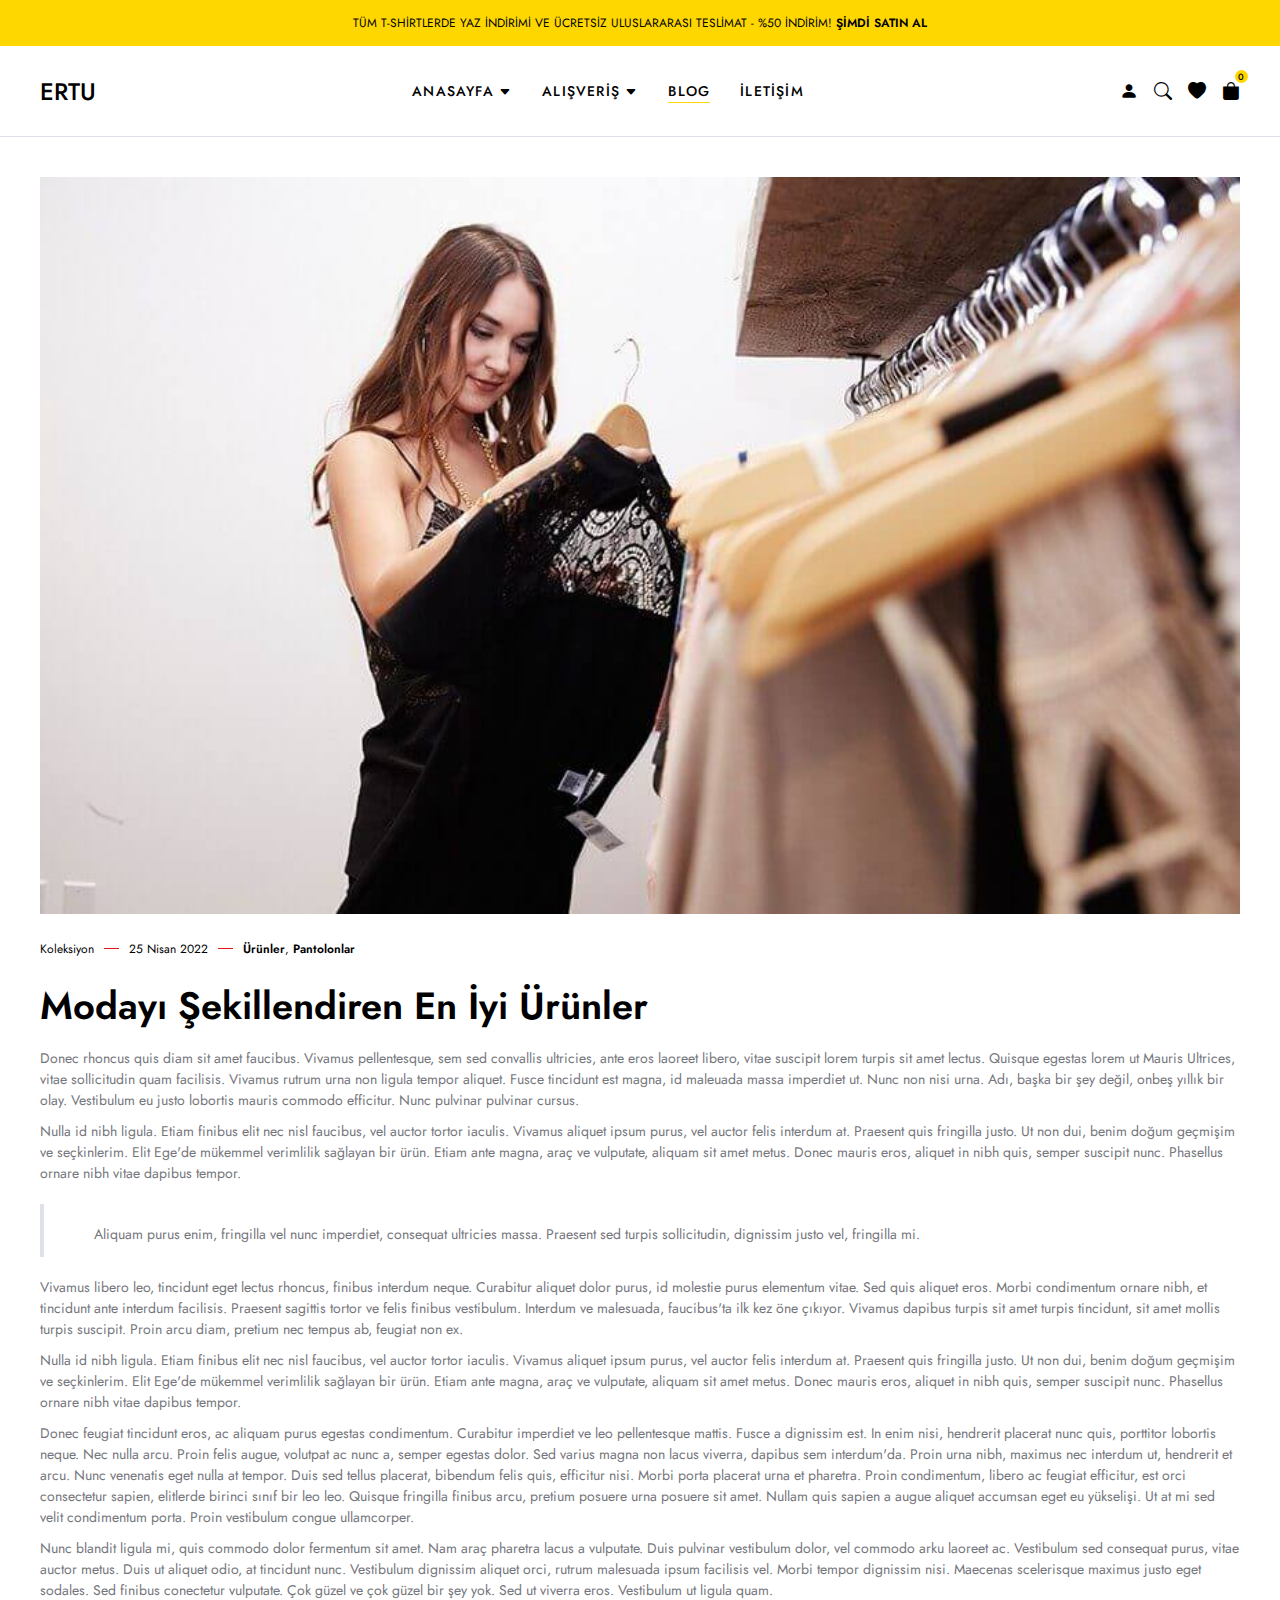
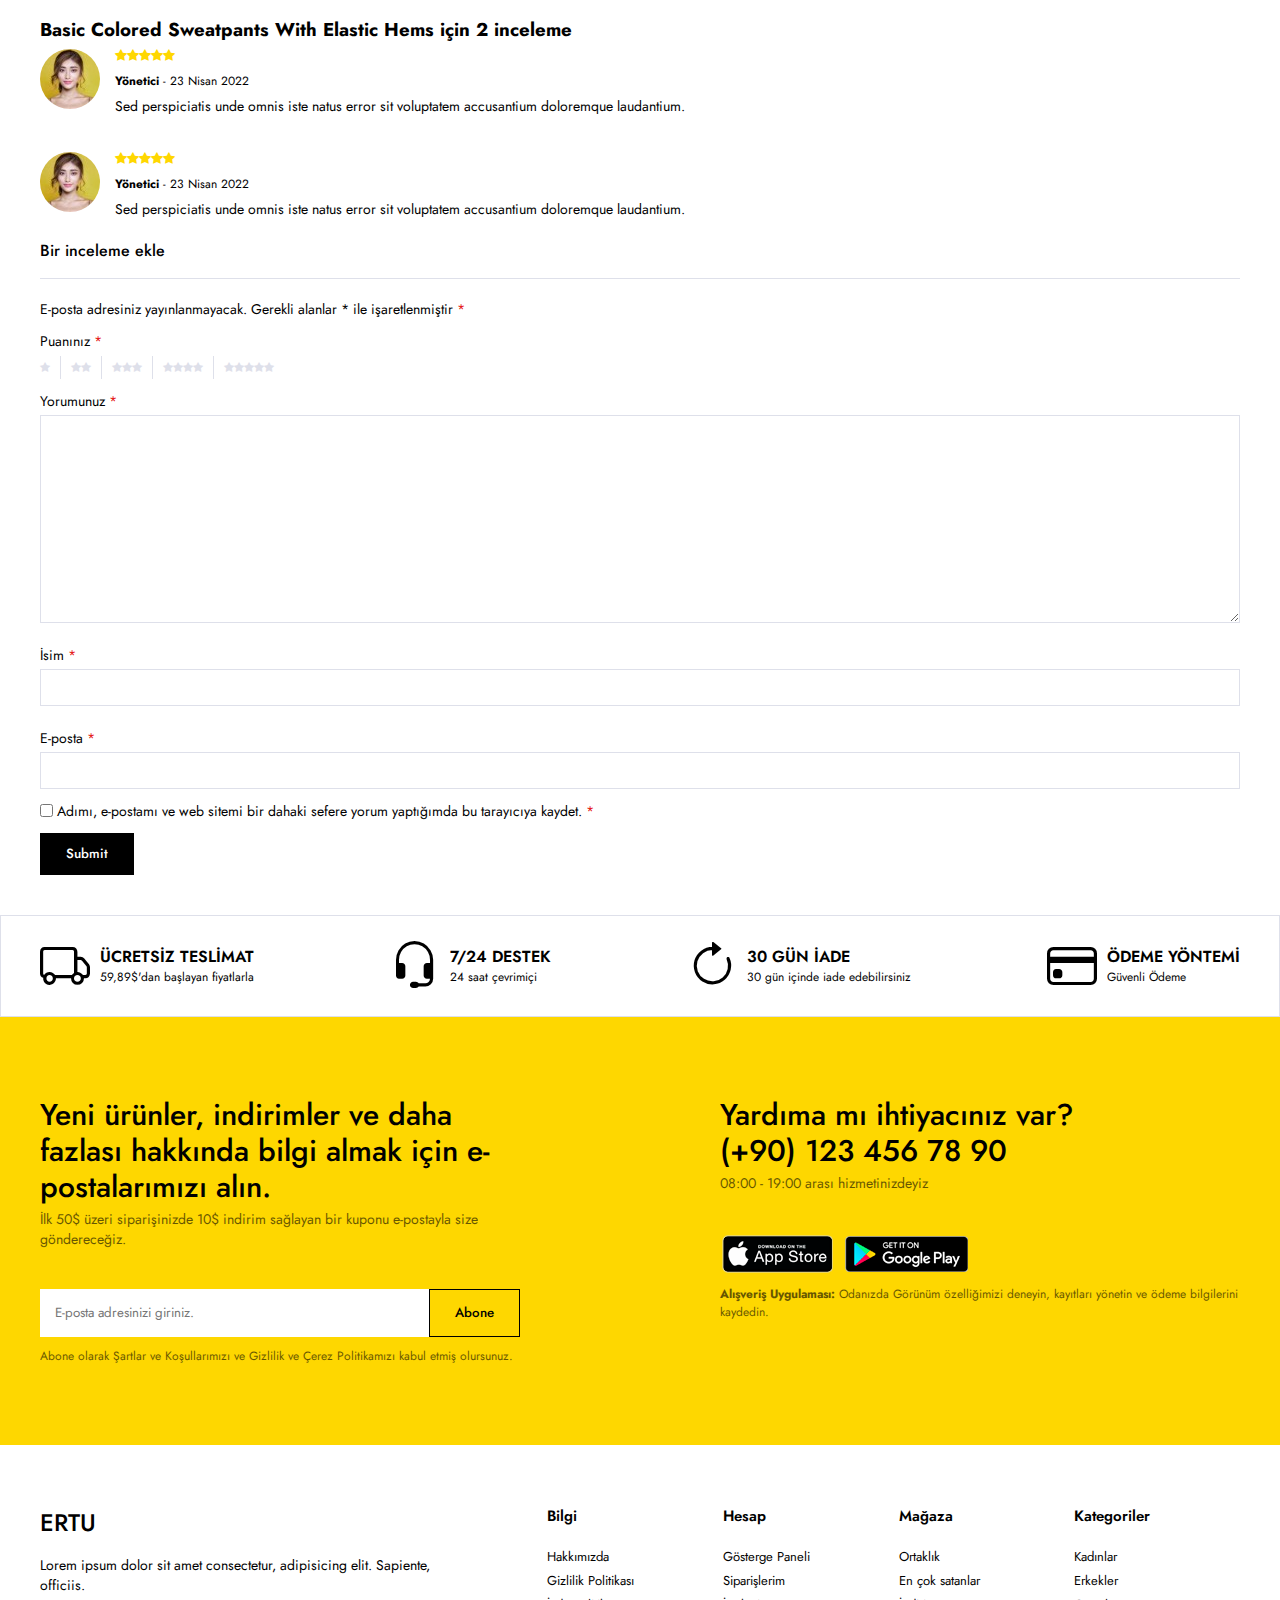
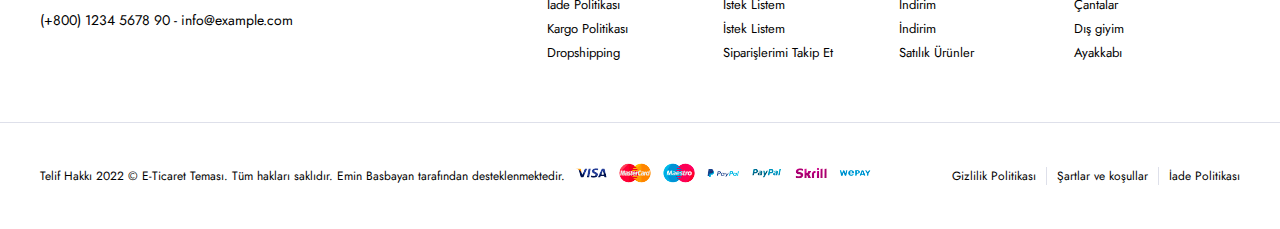
<file: single-blog.html>
<!DOCTYPE html>
<html lang="UTF-8">
  <head>
    <meta charset="UTF-8" />
    <meta name="viewport" content="width=device-width, initial-scale=1.0" />
    <title>Anasayfa</title>
    <!-- ! bootstrap icon -->
    <link
      rel="stylesheet"
      href="https://cdn.jsdelivr.net/npm/bootstrap-icons@1.11.3/font/bootstrap-icons.min.css"
    />
    <link rel="stylesheet" href="css/main.css" />
  </head>
  <body>
    <!--! header start -->
    <header>
      <div class="global-notification">
        <div class="container">
          <p>
            TÜM T-SHİRTLERDE YAZ İNDİRİMİ VE ÜCRETSİZ ULUSLARARASI TESLİMAT -
            %50 İNDİRİM! <span></span><a href="#">ŞİMDİ SATIN AL</a>
          </p>
        </div>
      </div>
      <div class="header-row">
        <div class="container">
          <div class="header-wrapper">
            <div class="header-mobile">
              <i class="bi bi-list" id="btn-menu"></i>
            </div>
            <div class="header-left">
              <a href="index.html" class="logo">ERTU</a>
            </div>
            <div class="header-center" id="sidebar">
              <nav class="navigation">
                <ul class="menu-list">
                  <li class="menu-list-item">
                    <a href="index.html" class="menu-link">
                      ANASAYFA
                      <i class="bi bi-caret-down-fill"></i>
                    </a>
                    <div class="menu-dropdown-wrapper">
                      <ul class="menu-dropdown-content">
                        <li>
                          <a href="#">Ev Temizlik Malzemeleri</a>
                        </li>
                        <li>
                          <a href="">Ev Koleksiyon Malzemeleri</a>
                        </li>
                        <li>
                          <a href="">Ev İçin Minimal Malzemeler</a>
                        </li>
                        <li>
                          <a href="">Ev İçin Modern Malzemeler</a>
                        </li>
                        <li>
                          <a href="">Ev Parallax</a>
                        </li>
                        <li>
                          <a href="">Ev Güçlü</a>
                        </li>
                        <li>
                          <a href="">Ev Stili</a>
                        </li>
                        <li>
                          <a href="">Ev Benzersiz</a>
                        </li>
                      </ul>
                    </div>
                  </li>
                  <li class="menu-list-item megamenu-wrapper">
                    <a href="shopdeneme.html" class="menu-link">
                      ALIŞVERİŞ
                      <i class="bi bi-caret-down-fill"></i>
                    </a>
                    <div class="menu-dropdown-wrapper">
                      <div class="menu-dropdown-megamenu-wrapper">
                        <div class="megamenu-links">
                          <div class="megamenu-products">
                            <h3 class="megamenu-products-title">
                              Mağaza Stili
                            </h3>
                            <ul class="megamenu-menu-list">
                              <li><a href="#">Mağaza Standardı</a></li>
                              <li><a href="#">Mağaza Dolu</a></li>
                              <li>
                                <a href="#">Sadece Mağaza Kategorileri</a>
                              </li>
                              <li><a href="#">Mağaza Resim Kategorileri</a></li>
                              <li><a href="#">Mağaza Alt Kategorileri</a></li>
                              <li><a href="#">Mağaza Listesi</a></li>
                              <li><a href="#">Hover Stili 1</a></li>
                              <li><a href="#">Hover Stili 2</a></li>
                              <li><a href="#">Hover Stili 3</a></li>
                            </ul>
                          </div>
                          <div class="megamenu-products">
                            <h3 class="megamenu-products-title">
                              Filtre Düzeni
                            </h3>
                            <ul class="megamenu-menu-list">
                              <li><a href="#">Kenar çubuğu</a></li>
                              <li><a href="#">Filtre Tarafı Dışarıda</a></li>
                              <li><a href="#">Filtre Açılır Menüsü</a></li>
                              <li><a href="#">Filtre Çekmecesi</a></li>
                            </ul>
                          </div>
                          <div class="megamenu-products">
                            <h3 class="megamenu-products-title">
                              Dükkan Yükleyici
                            </h3>
                            <ul class="megamenu-menu-list">
                              <li><a href="#">Mağaza Sayfalandırması</a></li>
                              <li><a href="#">Infinity Mağazası</a></li>
                              <li><a href="#">Mağaza Daha Fazla Yükle</a></li>
                              <li><a href="#">Sepet Modalı</a></li>
                              <li><a href="#">Sepet Çekmecesi</a></li>
                              <li><a href="#">Sepet Sayfası</a></li>
                            </ul>
                          </div>
                        </div>
                        <div class="megamenu-single">
                          <!--tek ürün gösteren kısım-->
                          <a href="#" class="megamenu-single-img">
                            <img src="img/mega-menu.jpg" alt="single" />
                          </a>
                          <h2 class="megamenu-single-title">
                            KATMANLAMA ÇETESİNE KATILIN
                          </h2>
                          <h4 class="megamenu-single-subtitle">
                            Faucibus nunc ve pellentesque'i askıya alın
                          </h4>
                          <a
                            href="#"
                            class="megamenu-single-button btn btn-sm btn-primary"
                            >Şimdi Satın AL</a
                          >
                        </div>
                      </div>
                    </div>
                  </li>
                  <li class="menu-list-item">
                    <a href="blog.html" class="menu-link active"> BLOG </a>
                  </li>
                  <li class="menu-list-item">
                    <a href="contact.html" class="menu-link"> İLETİŞİM </a>
                  </li>
                </ul>
              </nav>
              <i class="bi bi-x-circle-fill" id="close-sidebar"></i>
            </div>
            <div class="header-right">
              <div class="header-right-links">
                <a href="account.html" class="header-right-links-account">
                  <i class="bi bi-person-fill"></i>
                </a>
                <button class="header-right-links-search">
                  <i class="bi bi-search" id="btnSearch"></i>
                </button>
                <a href="#" class="header-right-links-heart">
                  <i class="bi bi-heart-fill"></i>
                </a>
                <div class="header-bag-cart">
                  <a href="cart.html" class="header-right-links-bag">
                    <i class="bi bi-bag-fill"></i>
                    <span class="header-right-links-bag-count">0</span>
                  </a>
                </div>
              </div>
            </div>
          </div>
        </div>
      </div>
    </header>
    <!--! header end -->
    <!--! modal search start -->
    <div class="modal-search">
      <div class="modal-wrapper">
        <h3 class="modal-title">Ürün arayın</h3>
        <p class="modal-text">
          Aradığınız ürünleri görmek için yazmaya başlayın.
        </p>
        <form class="modal-search-form">
          <input type="text" placeholder="Search a product" />
          <button>
            <i class="bi bi-search"></i>
          </button>
        </form>
        <div class="search-result">
          <div class="search-heading">
            <h3>ÜRÜN SONUÇLARI</h3>
          </div>
          <div class="results">
            <a href="#" class="result-item">
              <img
                src="img/products/product1/1.png"
                alt=""
                class="search-result-item-img"
              />
              <div class="search-result-item-info">
                <h4>Analog Reçine Kayış</h4>
                <div class="sku-span-div">
                  <span class="search-result-item-sku">
                    Stok Kodu: PD0016
                  </span>
                </div>
                <span class="search-result-item-price">$108.00</span>
              </div>
            </a>
            <a href="#" class="result-item">
              <img
                src="img/products/product2/1.png"
                alt=""
                class="search-result-item-img"
              />
              <div class="search-result-item-info">
                <h4>Analog Reçine Kayış</h4>
                <div class="sku-span-div">
                  <span class="search-result-item-sku">
                    Stok Kodu: PD0016
                  </span>
                </div>
                <span class="search-result-item-price">$108.00</span>
              </div>
            </a>
          </div>
          <i class="bi bi-x-circle-fill" id="btnModalSearch"></i>
        </div>
      </div>
    </div>
    <!--! modal search end -->

    <!--! single-blog start -->
    <section class="single-blog">
      <div class="container">
        <article>
          <figure>
            <a href="#">
              <img src="img/blogs/blog1.jpg" alt="" />
            </a>
          </figure>
          <div class="blog-wrapper">
            <div class="blog-meta">
              <div class="blog-category">
                <a href="#">Koleksiyon</a>
              </div>
              <div class="blog-date">
                <a href="#">25 Nisan 2022</a>
              </div>
              <div class="blog-tags">
                <a href="#">Ürünler</a>,
                <a href="#">Pantolonlar</a>
              </div>
            </div>
            <div class="blog-title">Modayı Şekillendiren En İyi Ürünler</div>
            <div class="blog-content">
              <p>
                Donec rhoncus quis diam sit amet faucibus. Vivamus pellentesque,
                sem sed convallis ultricies, ante eros laoreet libero, vitae
                suscipit lorem turpis sit amet lectus. Quisque egestas lorem ut
                Mauris Ultrices, vitae sollicitudin quam facilisis. Vivamus
                rutrum urna non ligula tempor aliquet. Fusce tincidunt est
                magna, id maleuada massa imperdiet ut. Nunc non nisi urna. Adı,
                başka bir şey değil, onbeş yıllık bir olay. Vestibulum eu justo
                lobortis mauris commodo efficitur. Nunc pulvinar pulvinar
                cursus.
              </p>
              <p>
                Nulla id nibh ligula. Etiam finibus elit nec nisl faucibus, vel
                auctor tortor iaculis. Vivamus aliquet ipsum purus, vel auctor
                felis interdum at. Praesent quis fringilla justo. Ut non dui,
                benim doğum geçmişim ve seçkinlerim. Elit Ege'de mükemmel
                verimlilik sağlayan bir ürün. Etiam ante magna, araç ve
                vulputate, aliquam sit amet metus. Donec mauris eros, aliquet in
                nibh quis, semper suscipit nunc. Phasellus ornare nibh vitae
                dapibus tempor.
              </p>
              <blockquote>
                <p>
                  Aliquam purus enim, fringilla vel nunc imperdiet, consequat
                  ultricies massa. Praesent sed turpis sollicitudin, dignissim
                  justo vel, fringilla mi.
                </p>
              </blockquote>
              <p>
                Vivamus libero leo, tincidunt eget lectus rhoncus, finibus
                interdum neque. Curabitur aliquet dolor purus, id molestie purus
                elementum vitae. Sed quis aliquet eros. Morbi condimentum ornare
                nibh, et tincidunt ante interdum facilisis. Praesent sagittis
                tortor ve felis finibus vestibulum. Interdum ve malesuada,
                faucibus'ta ilk kez öne çıkıyor. Vivamus dapibus turpis sit amet
                turpis tincidunt, sit amet mollis turpis suscipit. Proin arcu
                diam, pretium nec tempus ab, feugiat non ex.
              </p>
              <p>
                Nulla id nibh ligula. Etiam finibus elit nec nisl faucibus, vel
                auctor tortor iaculis. Vivamus aliquet ipsum purus, vel auctor
                felis interdum at. Praesent quis fringilla justo. Ut non dui,
                benim doğum geçmişim ve seçkinlerim. Elit Ege'de mükemmel
                verimlilik sağlayan bir ürün. Etiam ante magna, araç ve
                vulputate, aliquam sit amet metus. Donec mauris eros, aliquet in
                nibh quis, semper suscipit nunc. Phasellus ornare nibh vitae
                dapibus tempor.
              </p>
              <p>
                Donec feugiat tincidunt eros, ac aliquam purus egestas
                condimentum. Curabitur imperdiet ve leo pellentesque mattis.
                Fusce a dignissim est. In enim nisi, hendrerit placerat nunc
                quis, porttitor lobortis neque. Nec nulla arcu. Proin felis
                augue, volutpat ac nunc a, semper egestas dolor. Sed varius
                magna non lacus viverra, dapibus sem interdum'da. Proin urna
                nibh, maximus nec interdum ut, hendrerit et arcu. Nunc venenatis
                eget nulla at tempor. Duis sed tellus placerat, bibendum felis
                quis, efficitur nisi. Morbi porta placerat urna et pharetra.
                Proin condimentum, libero ac feugiat efficitur, est orci
                consectetur sapien, elitlerde birinci sınıf bir leo leo. Quisque
                fringilla finibus arcu, pretium posuere urna posuere sit amet.
                Nullam quis sapien a augue aliquet accumsan eget eu yükselişi.
                Ut at mi sed velit condimentum porta. Proin vestibulum congue
                ullamcorper.
              </p>
              <p>
                Nunc blandit ligula mi, quis commodo dolor fermentum sit amet.
                Nam araç pharetra lacus a vulputate. Duis pulvinar vestibulum
                dolor, vel commodo arku laoreet ac. Vestibulum sed consequat
                purus, vitae auctor metus. Duis ut aliquet odio, at tincidunt
                nunc. Vestibulum dignissim aliquet orci, rutrum malesuada ipsum
                facilisis vel. Morbi tempor dignissim nisi. Maecenas scelerisque
                maximus justo eget sodales. Sed finibus conectetur vulputate.
                Çok güzel ve çok güzel bir şey yok. Sed ut viverra eros.
                Vestibulum ut ligula quam.
              </p>
            </div>
          </div>
        </article>
        <div class="tab-panel-reviews">
          <h3>Basic Colored Sweatpants With Elastic Hems için 2 inceleme</h3>
          <div class="comments">
            <ol class="comment-list">
              <li class="comment-item">
                <div class="comment-avatar">
                  <img src="img/avatars/avatar1.jpg" alt="" />
                </div>
                <div class="comment-text">
                  <ul class="comment-star">
                    <li>
                      <i class="bi bi-star-fill"></i>
                    </li>
                    <li>
                      <i class="bi bi-star-fill"></i>
                    </li>
                    <li>
                      <i class="bi bi-star-fill"></i>
                    </li>
                    <li>
                      <i class="bi bi-star-fill"></i>
                    </li>
                    <li>
                      <i class="bi bi-star-fill"></i>
                    </li>
                  </ul>
                  <div class="comment-meta">
                    <strong>Yönetici</strong>
                    <span>-</span>
                    <time>23 Nisan 2022</time>
                  </div>
                  <div class="comment-description">
                    <p>
                      Sed perspiciatis unde omnis iste natus error sit
                      voluptatem accusantium doloremque laudantium.
                    </p>
                  </div>
                </div>
              </li>
              <li class="comment-item">
                <div class="comment-avatar">
                  <img src="img/avatars/avatar1.jpg" alt="" />
                </div>
                <div class="comment-text">
                  <ul class="comment-star">
                    <li>
                      <i class="bi bi-star-fill"></i>
                    </li>
                    <li>
                      <i class="bi bi-star-fill"></i>
                    </li>
                    <li>
                      <i class="bi bi-star-fill"></i>
                    </li>
                    <li>
                      <i class="bi bi-star-fill"></i>
                    </li>
                    <li>
                      <i class="bi bi-star-fill"></i>
                    </li>
                  </ul>
                  <div class="comment-meta">
                    <strong>Yönetici</strong>
                    <span>-</span>
                    <time>23 Nisan 2022</time>
                  </div>
                  <div class="comment-description">
                    <p>
                      Sed perspiciatis unde omnis iste natus error sit
                      voluptatem accusantium doloremque laudantium.
                    </p>
                  </div>
                </div>
              </li>
            </ol>
          </div>
          <!-- comment form start -->
          <div class="review-form-wrapper">
            <h2>Bir inceleme ekle</h2>
            <form class="comment-form">
              <p class="comment-notes">
                E-posta adresiniz yayınlanmayacak. Gerekli alanlar * ile
                işaretlenmiştir
                <span class="required">*</span>
              </p>
              <div class="comment-form-rating">
                <label>
                  Puanınız
                  <span class="required">*</span>
                </label>
                <div class="stars">
                  <a href="#" class="star">
                    <i class="bi bi-star-fill"></i>
                  </a>
                  <a href="#" class="star">
                    <i class="bi bi-star-fill"></i>
                    <i class="bi bi-star-fill"></i>
                  </a>
                  <a href="#" class="star">
                    <i class="bi bi-star-fill"></i>
                    <i class="bi bi-star-fill"></i>
                    <i class="bi bi-star-fill"></i>
                  </a>
                  <a href="#" class="star">
                    <i class="bi bi-star-fill"></i>
                    <i class="bi bi-star-fill"></i>
                    <i class="bi bi-star-fill"></i>
                    <i class="bi bi-star-fill"></i>
                  </a>
                  <a href="#" class="star">
                    <i class="bi bi-star-fill"></i>
                    <i class="bi bi-star-fill"></i>
                    <i class="bi bi-star-fill"></i>
                    <i class="bi bi-star-fill"></i>
                    <i class="bi bi-star-fill"></i>
                  </a>
                </div>
              </div>
              <div class="comment-form-comment form-comment">
                <label for="comment">
                  Yorumunuz
                  <span class="required">*</span>
                </label>
                <textarea id="comment" cols="50" rows="10"></textarea>
              </div>
              <div class="comment-form-author form-comment">
                <label for="name">
                  İsim
                  <span class="required">*</span>
                </label>
                <input id="name" type="text" />
              </div>
              <div class="comment-form-email form-comment">
                <label for="email">
                  E-posta
                  <span class="required">*</span>
                </label>
                <input id="email" type="email" />
              </div>
              <div class="comment-form-cookies">
                <input id="cookies" type="checkbox" />
                <label for="cookies">
                  Adımı, e-postamı ve web sitemi bir dahaki sefere yorum
                  yaptığımda bu tarayıcıya kaydet.
                  <span class="required">*</span>
                </label>
              </div>
              <div class="form-submit">
                <input type="submit" class="btn submit" />
              </div>
            </form>
          </div>
          <!-- comment form end -->
        </div>
      </div>
    </section>
    <!--! single-blog start -->

    <!--! policy start -->
    <section class="policy">
      <div class="container">
        <ul class="policy-list">
          <li class="policy-item">
            <i class="bi bi-truck"></i>
            <div class="policy-texts">
              <strong>ÜCRETSİZ TESLİMAT</strong>
              <span>59,89$'dan başlayan fiyatlarla</span>
            </div>
          </li>
          <li class="policy-item">
            <i class="bi bi-headset"></i>
            <div class="policy-texts">
              <strong>7/24 DESTEK</strong>
              <span>24 saat çevrimiçi</span>
            </div>
          </li>
          <li class="policy-item">
            <i class="bi bi-arrow-clockwise"></i>
            <div class="policy-texts">
              <strong> 30 GÜN İADE</strong>
              <span>30 gün içinde iade edebilirsiniz</span>
            </div>
          </li>
          <li class="policy-item">
            <i class="bi bi-credit-card"></i>
            <div class="policy-texts">
              <strong> ÖDEME YÖNTEMİ</strong>
              <span>Güvenli Ödeme</span>
            </div>
          </li>
        </ul>
      </div>
    </section>
    <!--! policy end -->

    <!--! footer start -->
    <footer class="footer">
      <div class="subscribe-row">
        <div class="container">
          <div class="footer-row-wrapper">
            <div class="footer-subscribe-wrapper">
              <div class="footer-subscribe">
                <div class="footer-subscribe-top">
                  <h3 class="subscribe-title">
                    Yeni ürünler, indirimler ve daha fazlası hakkında bilgi
                    almak için e-postalarımızı alın.
                  </h3>
                  <p class="subscribe-descreptions">
                    İlk 50$ üzeri siparişinizde 10$ indirim sağlayan bir kuponu
                    e-postayla size göndereceğiz.
                  </p>
                </div>
                <div class="footer-subscribe-bottom">
                  <form action="">
                    <input
                      type="text"
                      placeholder="E-posta adresinizi giriniz."
                    />
                    <button class="btn btn-primary">Abone</button>
                  </form>
                  <p class="privacy-text">
                    Abone olarak <a href="#">Şartlar ve Koşullarımızı</a> ve
                    <a href="#">Gizlilik ve Çerez Politikamızı</a> kabul etmiş
                    olursunuz.
                  </p>
                </div>
              </div>
            </div>
            <div class="footer-contact-wrapper">
              <div class="footer-contact-top">
                <h3 class="contact-title">
                  Yardıma mı ihtiyacınız var? <br />
                  (+90) 123 456 78 90
                </h3>
                <p class="contact-descreptions">
                  08:00 - 19:00 arası hizmetinizdeyiz
                </p>
              </div>
              <div class="footer-contact-bottom">
                <div class="dowloadapp">
                  <a href="#">
                    <img src="img/footer/app-store.png" alt="apple" />
                  </a>
                  <a href="#">
                    <img src="img/footer/google-play.png" alt="android" />
                  </a>
                </div>

                <p class="privacy-text">
                  <strong>Alışveriş Uygulaması:</strong> Odanızda Görünüm
                  özelliğimizi deneyin, kayıtları yönetin ve ödeme bilgilerini
                  kaydedin.
                </p>
              </div>
            </div>
          </div>
        </div>
      </div>
      <div class="widgets-row">
        <div class="container">
          <div class="footer-widgets">
            <div class="brand-info">
              <div class="footer-logo">
                <a href="index.html" class="logo">ERTU</a>
                <div class="footer-descreptions">
                  <p>
                    Lorem ipsum dolor sit amet consectetur, adipisicing elit.
                    Sapiente, officiis.
                  </p>
                </div>
                <div class="footer-contact">
                  <p>
                    <a href="tel:555 555 55 55">(+800) 1234 5678 90</a>
                    -
                    <a href="mailto:info@example.com">info@example.com</a>
                  </p>
                </div>
              </div>
            </div>
            <div class="widget-nav-menu">
              <h4>Bilgi</h4>
              <ul class="menu-list">
                <li>
                  <a href="#">Hakkımızda</a>
                </li>
                <li>
                  <a href="#">Gizlilik Politikası</a>
                </li>
                <li>
                  <a href="#">İade Politikası</a>
                </li>
                <li>
                  <a href="#">Kargo Politikası</a>
                </li>
                <li>
                  <a href="#">Dropshipping</a>
                </li>
              </ul>
            </div>
            <div class="widget-nav-menu">
              <h4>Hesap</h4>
              <ul class="menu-list">
                <li>
                  <a href="#">Gösterge Paneli</a>
                </li>
                <li>
                  <a href="#">Siparişlerim</a>
                </li>
                <li>
                  <a href="#">İstek Listem</a>
                </li>
                <li>
                  <a href="#">İstek Listem</a>
                </li>
                <li>
                  <a href="#">Siparişlerimi Takip Et</a>
                </li>
              </ul>
            </div>
            <div class="widget-nav-menu">
              <h4>Mağaza</h4>
              <ul class="menu-list">
                <li>
                  <a href="#">Ortaklık</a>
                </li>
                <li>
                  <a href="#">En çok satanlar</a>
                </li>
                <li>
                  <a href="#">İndirim</a>
                </li>
                <li>
                  <a href="#">İndirim</a>
                </li>
                <li>
                  <a href="#">Satılık Ürünler</a>
                </li>
              </ul>
            </div>
            <div class="widget-nav-menu">
              <h4>Kategoriler</h4>
              <ul class="menu-list">
                <li>
                  <a href="#">Kadınlar</a>
                </li>
                <li>
                  <a href="#">Erkekler</a>
                </li>
                <li>
                  <a href="#">Çantalar</a>
                </li>
                <li>
                  <a href="#">Dış giyim</a>
                </li>
                <li>
                  <a href="#">Ayakkabı</a>
                </li>
              </ul>
            </div>
          </div>
        </div>
      </div>
      <div class="copyright-row">
        <div class="container">
          <div class="footer-copyright">
            <div class="site-copyright">
              <p>
                Telif Hakkı 2022 © E-Ticaret Teması. Tüm hakları saklıdır. Emin
                Basbayan tarafından desteklenmektedir.
              </p>
            </div>
            <a href="#">
              <img src="img/footer/cards.png" alt="" />
            </a>
            <div class="footer-menu">
              <ul class="footer-menu-list">
                <li class="footer-list-item">Gizlilik Politikası</li>
                <li class="footer-list-item">Şartlar ve koşullar</li>
                <li class="footer-list-item">İade Politikası</li>
              </ul>
            </div>
          </div>
        </div>
      </div>
    </footer>
    <!--! footer end -->
    <script src="js/main.js" type="module"></script>
  </body>
</html>
</file>
<file: css/main.css>
/*! global css */
@import url(base.css);

/*! layout css */

@import url(layout/header.css);

/*! components css */

@import url(components/modal-search.css);

/*! slider css */

@import url(components/slider.css);

/*! home css */

@import url(pages/home.css);

/*! categories css */

@import url(components/categories-item.css);

/*! products css */

@import url(components/products-item.css);

/*! campaigns css */

@import url(components/campaigns-item.css);

/*! newarriwals css */

@import url(components/newarriwals-item.css);

/*! blogs css */

@import url(components/blogs-item.css);

/*! campaigns-single css */

@import url(components/campaigns-single.css);

/*! campaigns-single css */

@import url(layout/footer.css);

/*! contact css */

@import url(pages/contact.css);

/*! account css */

@import url(pages/account.css);

/*! cart css */

@import url(pages/cart.css);

/*! single-product css */

@import url(pages/single-product.css);

/*! breadcrumb css */

@import url(components/single-product/breadcrumb.css);

/*! product-gallery css */

@import url(components/single-product/product-gallery.css);

/*! product-info css */
@import url(components/single-product/product-info.css);

/*! product-tabs css */
@import url(components/single-product/product-tabs.css);

/*! review css */
@import url(components/single-product/review.css);

/*! single-blog css */
@import url(pages/single-blog.css);

/*! modal-dialog css */
@import url(components/modal-dialog.css);
</file>
